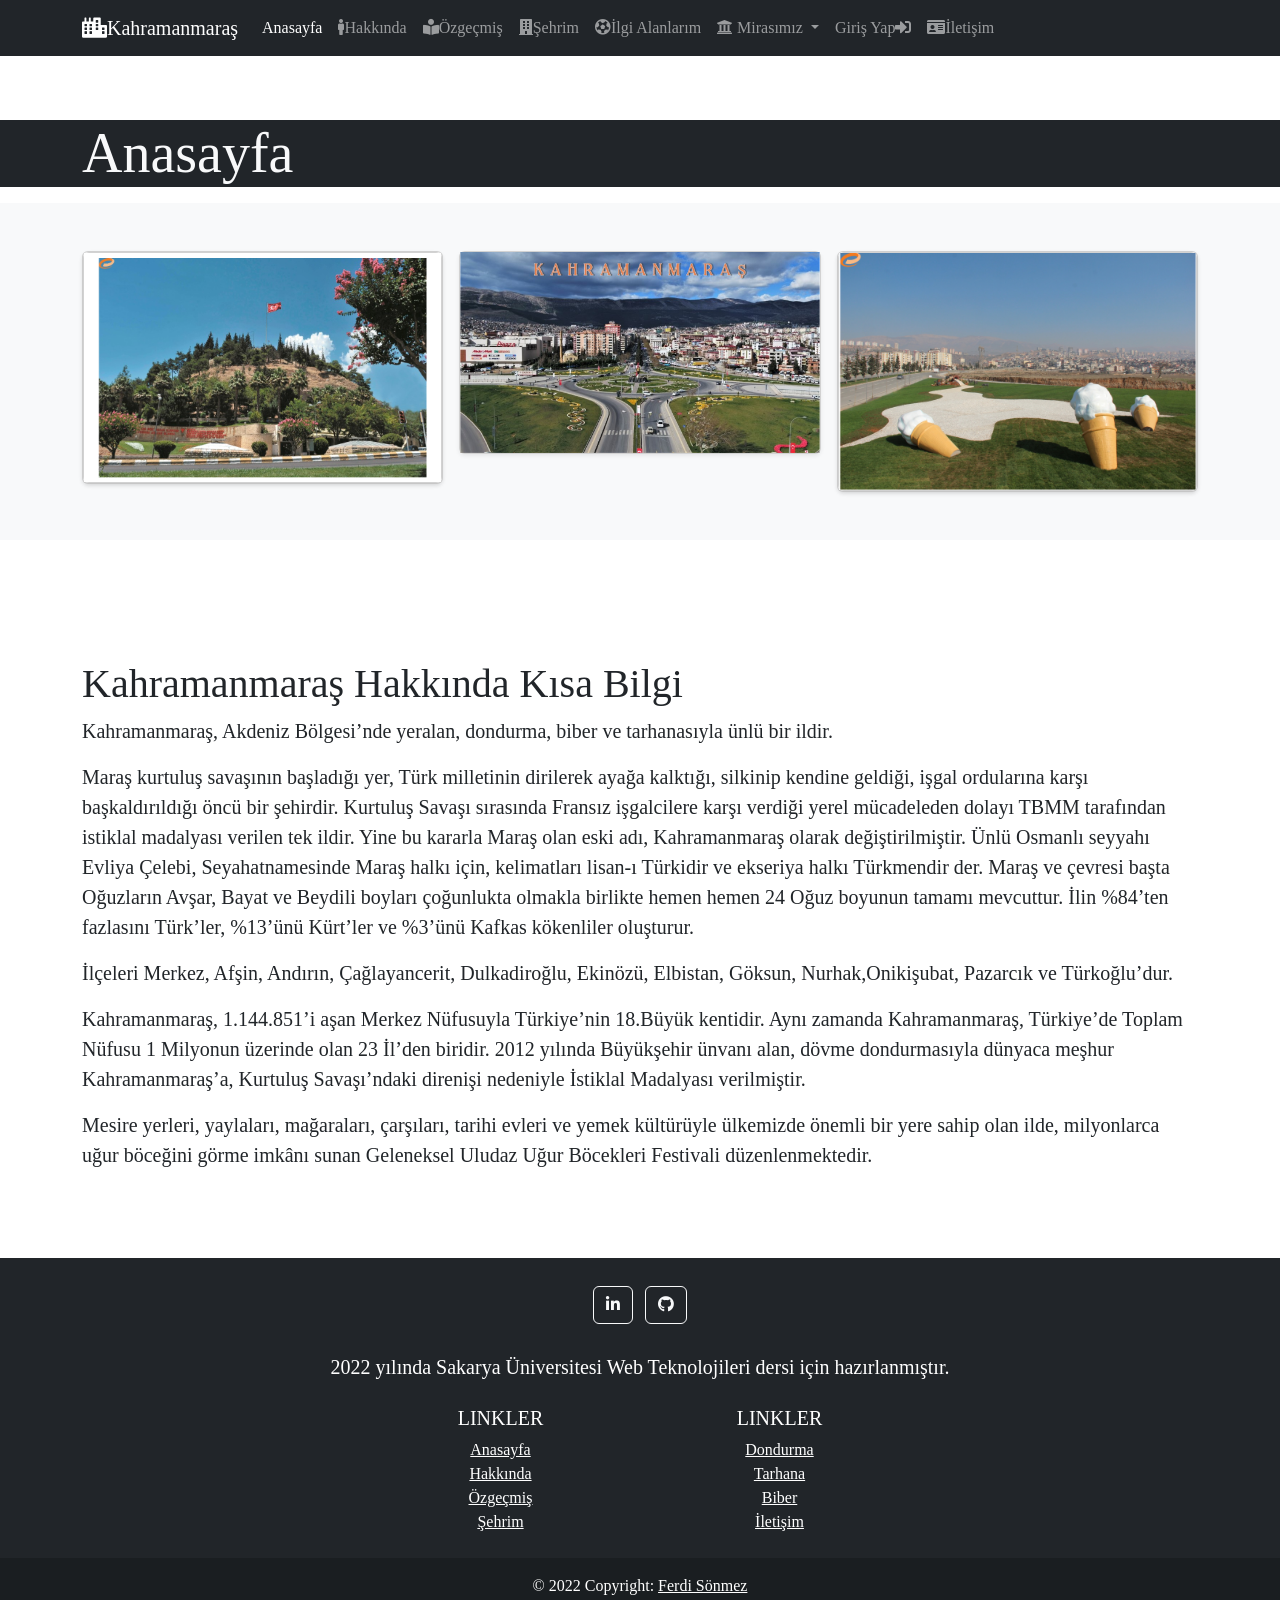
<file: index.html>
<!doctype html>
<html lang="en">

<head>

    <meta charset="utf-8">
    <meta name="viewport" content="width=device-width, initial-scale=1, shrink-to-fit=no">

    <!-- Bootstrap CSS -->

    <link href="https://cdn.jsdelivr.net/npm/bootstrap@5.0.0/dist/css/bootstrap.min.css" rel="stylesheet"
        integrity="sha384-wEmeIV1mKuiNpC+IOBjI7aAzPcEZeedi5yW5f2yOq55WWLwNGmvvx4Um1vskeMj0" crossorigin="anonymous">


    <!-- Ikon Kutuphanesi -->
    <link rel="stylesheet" href="https://use.fontawesome.com/releases/v5.6.1/css/all.css"
    integrity="sha384-gfdkjb5BdAXd+lj+gudLWI+BXq4IuLW5IT+brZEZsLFm++aCMlF1V92rMkPaX4PP" crossorigin="anonymous">

    <!-- Font -->
    <link rel="preconnect" href="https://fonts.gstatic.com">
    <link href="https://fonts.googleapis.com/css2?family=Montserrat:wght@300;400;600&display=swap" rel="stylesheet">

    <!-- Css -->
    <link rel="stylesheet" href="./css/style.css">
    
    <title>Kahramanmaraş</title>
    <link rel="icon" type="image/x-icon" href="./img/S1.PNG">
</head>

<body>

<nav class="navbar navbar-expand-lg fixed-top navbar-dark bg-dark">

  <div class="container">

    <a class="navbar-brand" href="#"><i class="fas fa-city"></i>Kahramanmaraş</a>

    <button class="navbar-toggler" type="button" data-bs-toggle="collapse" data-bs-target="#navbarSupportedContent" aria-controls="navbarSupportedContent" aria-expanded="false" aria-label="Toggle navigation">
      <span class="navbar-toggler-icon"></span>
    </button>

    <div class="collapse navbar-collapse" id="navbarSupportedContent">

      <ul class="navbar-nav me-auto mb-2 mb-lg-0">

        <li class="nav-item">
          <a class="nav-link active" aria-current="page" href="index.html">Anasayfa</a>
        </li>

        <li class="nav-item">
          <a class="nav-link"  href="hakkında.html"><i class="fas fa-male"></i>Hakkında</a>
        </li>

        <li class="nav-item">
            <a class="nav-link" href="ozgecmis.html"><i class="fas fa-book-reader"></i>Özgeçmiş</a>
        </li>

        <li class="nav-item">
            <a class="nav-link" href="sehrim.html"><i class="fas fa-building"></i>Şehrim</a>
        </li>

        <li class="nav-item">
            <a class="nav-link" href="ilgi.html"><i class="fas fa-futbol"></i>İlgi Alanlarım</a>
        </li>

        <li class="nav-item dropdown">
          <a class="nav-link dropdown-toggle" href="#" id="navbarDropdown" role="button" data-bs-toggle="dropdown" aria-expanded="false"><i class="fas fa-university"></i>
            Mirasımız
          </a>

          <ul class="dropdown-menu" aria-labelledby="navbarDropdown">
            <li><a class="dropdown-item" href="dondurma.html">Dondurma</a></li>
            <li><a class="dropdown-item" href="tarhana.html">Tarhana</a></li>
          </ul>

        </li>

        <li class="nav-item">
            <a class="nav-link" href="login.html">Giriş Yap<i class="fas fa-sign-in-alt"></i></a>
        </li>

        <li class="nav-item">
            <a class="nav-link" href="iletisim.html"><i class="fas fa-id-card"></i>İletişim</a>
        </li>


     
      </ul>
     
    </div>

  </div>

</nav>
<br><br>
    <header>
       

        <br><br><br>
        <div class="bg-dark text-light jumbotron">
        
            <div class="container">
        
                <div class="col-md-6 px-0">
                    <h1 class="display-4 font-italic">
                        Anasayfa
                    </h1>
                    <p class="lead my-3">
        
                    </p>
                </div>
        
            </div>
        
        </div>

<div class="album py-5 bg-light">
    <div class="container">

        <div class="row row-cols-1 row-cols-sm-2 row-cols-md-3 g-3">
            <div class="col">
                
                <div class="card shadow-sm">
                
                    <a class="card shadow-sm" href="kale.html">
                        <img src="./img/A3.PNG" alt="">
                    </a>
            
                </div>
            </div>
            <div class="col">
                <div class="card shadow-sm">
                        <img src="./img/A2.PNG" alt="">
                    
                </div>
            </div>
            <div class="col">
                <div class="card shadow-sm">
                        <a class="card shadow-sm" href="dondurma.html">
                            <img src="./img/A1.PNG" alt="">
                        </a>
                </div>
            </div>
        </div>
    </div>
</div>

    </header>
    <main>

        <br><br><br><br><br>
        <div class="container" >

            <h1>Kahramanmaraş Hakkında Kısa Bilgi</h1>

        <p>Kahramanmaraş, Akdeniz Bölgesi’nde yeralan, dondurma, biber ve tarhanasıyla ünlü bir ildir.</p> 
        
        
         <p>Maraş kurtuluş savaşının başladığı yer, Türk milletinin dirilerek ayağa kalktığı, silkinip kendine geldiği, işgal ordularına karşı başkaldırıldığı öncü bir şehirdir. Kurtuluş Savaşı sırasında Fransız işgalcilere karşı verdiği yerel mücadeleden dolayı TBMM tarafından istiklal madalyası verilen tek ildir. Yine bu kararla Maraş olan eski adı, Kahramanmaraş olarak değiştirilmiştir. Ünlü Osmanlı seyyahı Evliya Çelebi, Seyahatnamesinde Maraş halkı için, kelimatları lisan-ı Türkidir ve ekseriya halkı Türkmendir der. Maraş ve çevresi başta Oğuzların Avşar, Bayat ve Beydili boyları çoğunlukta olmakla birlikte hemen hemen 24 Oğuz boyunun tamamı mevcuttur. İlin %84’ten fazlasını Türk’ler, %13’ünü Kürt’ler ve %3’ünü Kafkas kökenliler oluşturur.</p>
        
        <p>İlçeleri Merkez, Afşin, Andırın, Çağlayancerit, Dulkadiroğlu, Ekinözü, Elbistan, Göksun, Nurhak,Onikişubat, Pazarcık ve Türkoğlu’dur.</p>
       <p>Kahramanmaraş, 1.144.851’i aşan Merkez Nüfusuyla Türkiye’nin 18.Büyük kentidir. Aynı zamanda Kahramanmaraş, Türkiye’de Toplam Nüfusu 1 Milyonun üzerinde olan 23 İl’den biridir. 2012 yılında Büyükşehir ünvanı alan, dövme dondurmasıyla dünyaca meşhur Kahramanmaraş’a, Kurtuluş Savaşı’ndaki direnişi nedeniyle İstiklal Madalyası verilmiştir.</p>
        <p>Mesire yerleri, yaylaları, mağaraları, çarşıları, tarihi evleri ve yemek kültürüyle ülkemizde önemli bir yere sahip olan ilde, milyonlarca uğur böceğini görme imkânı sunan Geleneksel Uludaz Uğur Böcekleri Festivali düzenlenmektedir.</p>
        <br><br><br>
        </div>
    </main>

<!-- Footer -->
<footer class="bg-dark text-center text-white">
    
    <div class="container p-4">
        
        
        <section class="mb-4">
            
            <a class="btn btn-outline-light btn-floating m-1" href="https://www.linkedin.com/in/ferdi-sönmez-43a472165/" role="button"><i
                    class="fab fa-linkedin-in"></i></a>

            
            <a class="btn btn-outline-light btn-floating m-1" href="https://github.com/ferdisonmez" role="button"><i class="fab fa-github"></i></a>
        </section>
        

        

        
        <section class="mb-4">
            <p>
                2022 yılında Sakarya Üniversitesi Web Teknolojileri dersi için hazırlanmıştır.
            </p>
        </section>
        
        <section class="">

            <div class="row">
                
                <div class="col-lg-3 col-md-6 mb-4 mb-md-0">
                    

                    
                </div>
                

                
                <div class="col-lg-3 col-md-6 mb-4 mb-md-0">
                    <h5 class="text-uppercase">Linkler</h5>

                    <ul class="list-unstyled mb-0">
                        <li>
                            <a href="anasayfa.html" class="text-white">Anasayfa</a>
                        </li>
                        <li>
                            <a href="hakkında.html" class="text-white">Hakkında</a>
                        </li>
                        <li>
                            <a href="ozgecmis.html" class="text-white">Özgeçmiş</a>
                        </li>
                        <li>
                            <a href="sehrim.html" class="text-white">Şehrim</a>
                        </li>
                    </ul>
                </div>
                

                
                <div class="col-lg-3 col-md-6 mb-4 mb-md-0">
                    <h5 class="text-uppercase">Linkler</h5>

                    <ul class="list-unstyled mb-0">
                        <li>
                            <a href="dondurma.html" class="text-white">Dondurma</a>
                        </li>
                        <li>
                            <a href="tarhana.html" class="text-white">Tarhana</a>
                        </li>
                        <li>
                            <a href="biber.html" class="text-white">Biber</a>
                        </li>
                        <li>
                            <a href="iletisim.html" class="text-white">İletişim</a>
                        </li>

                    </ul>
                </div>
                

                
                <div class="col-lg-3 col-md-6 mb-4 mb-md-0">
                    
                </div>
                
            </div>
            
        </section>
        
    </div>
    

      <!-- Copyright -->
      <div class="text-center p-3" style="background-color: rgba(0, 0, 0, 0.2);">
        © 2022 Copyright:
        <a class="text-white" href="https://www.linkedin.com/in/ferdi-sönmez-43a472165/">Ferdi Sönmez</a>
    </div>
    <!-- Copyright -->
</footer>
<!-- Footer -->

    
    <script src="https://cdn.jsdelivr.net/npm/bootstrap@5.0.0/dist/js/bootstrap.bundle.min.js"
        integrity="sha384-p34f1UUtsS3wqzfto5wAAmdvj+osOnFyQFpp4Ua3gs/ZVWx6oOypYoCJhGGScy+8"
        crossorigin="anonymous"></script>

    
</body>

</html>
</file>
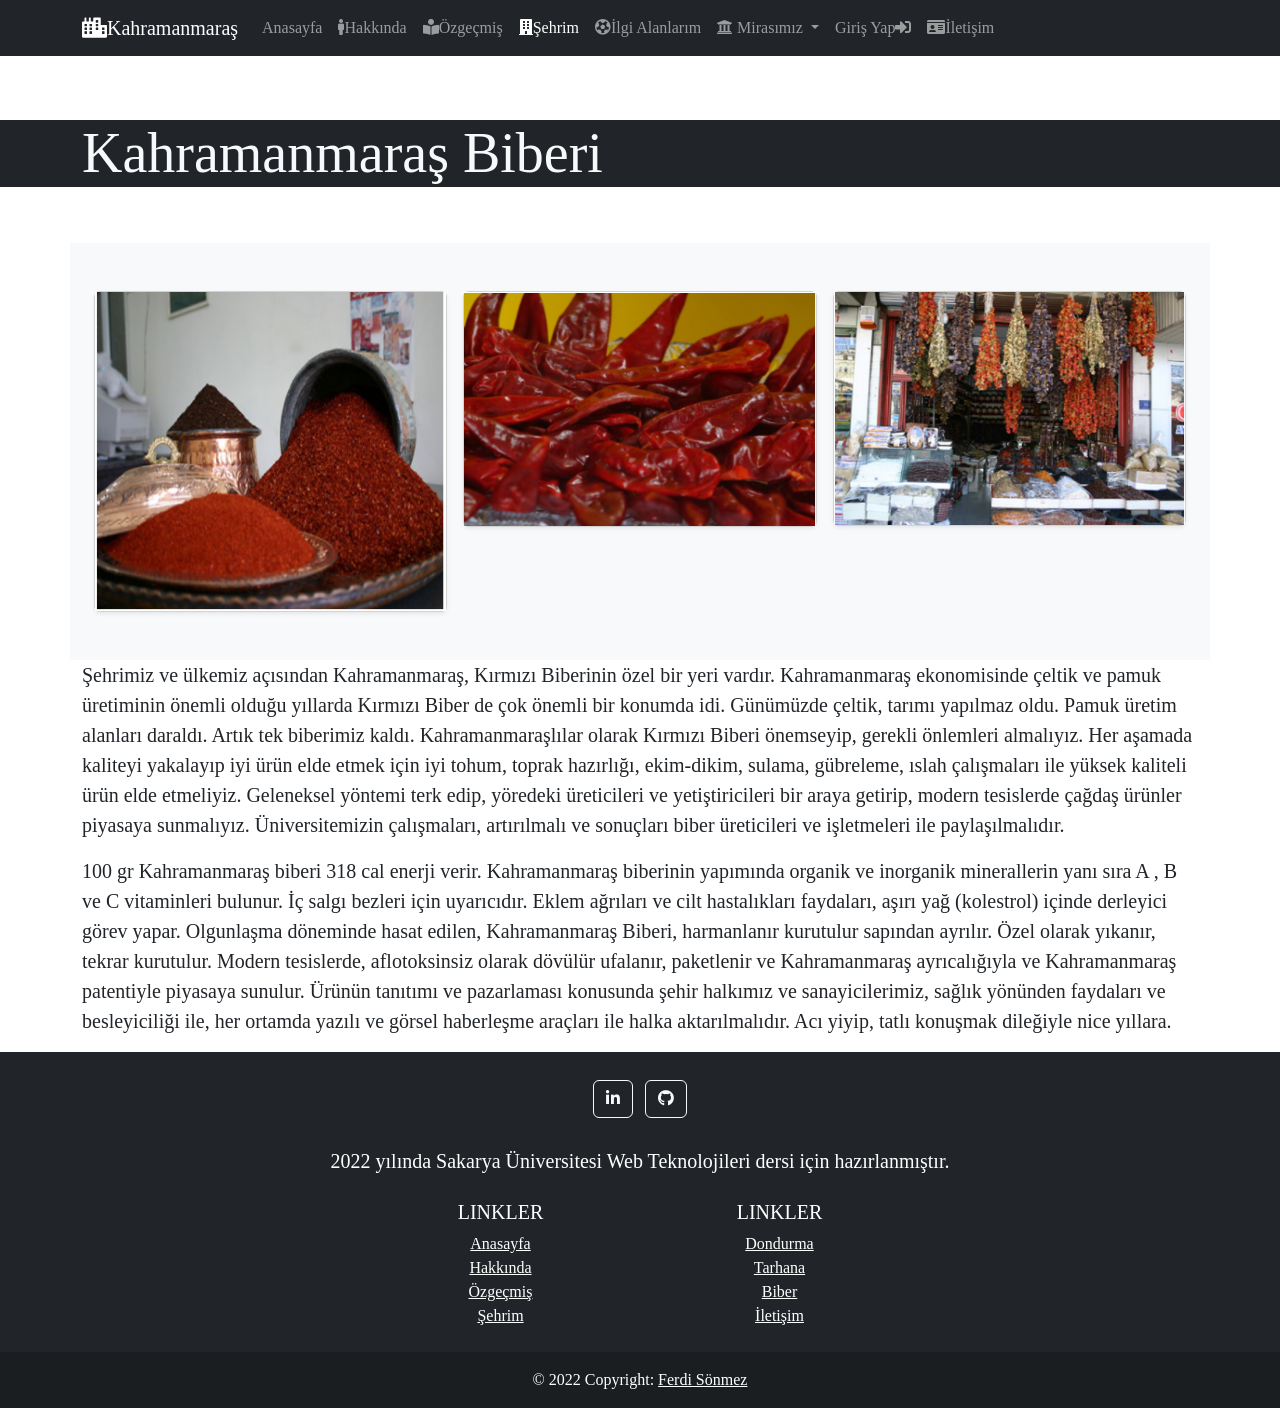
<file: biber.html>
<!doctype html>
<html lang="en">

<head>

    <meta charset="utf-8">
    <meta name="viewport" content="width=device-width, initial-scale=1, shrink-to-fit=no">

    <!-- Bootstrap CSS -->

    <link href="https://cdn.jsdelivr.net/npm/bootstrap@5.0.0/dist/css/bootstrap.min.css" rel="stylesheet"
        integrity="sha384-wEmeIV1mKuiNpC+IOBjI7aAzPcEZeedi5yW5f2yOq55WWLwNGmvvx4Um1vskeMj0" crossorigin="anonymous">


    <!-- Ikon Kutuphanesi -->
    <link rel="stylesheet" href="https://use.fontawesome.com/releases/v5.6.1/css/all.css"
        integrity="sha384-gfdkjb5BdAXd+lj+gudLWI+BXq4IuLW5IT+brZEZsLFm++aCMlF1V92rMkPaX4PP" crossorigin="anonymous">

    <!-- Font -->
    <link rel="preconnect" href="https://fonts.gstatic.com">
    <link href="https://fonts.googleapis.com/css2?family=Montserrat:wght@300;400;600&display=swap" rel="stylesheet">

    <!-- Css -->
    <link rel="stylesheet" href="./css/style.css">

    <title>Kahramanmaraş</title>
    <link rel="icon" type="image/x-icon" href="./img/S1.PNG">
</head>

<body>

    <nav class="navbar navbar-expand-lg fixed-top navbar-dark bg-dark">

        <div class="container">

            <a class="navbar-brand" href="#"><i class="fas fa-city"></i>Kahramanmaraş</a>

            <button class="navbar-toggler" type="button" data-bs-toggle="collapse"
                data-bs-target="#navbarSupportedContent" aria-controls="navbarSupportedContent" aria-expanded="false"
                aria-label="Toggle navigation">
                <span class="navbar-toggler-icon"></span>
            </button>

            <div class="collapse navbar-collapse" id="navbarSupportedContent">

                <ul class="navbar-nav me-auto mb-2 mb-lg-0">

                    <li class="nav-item">
                        <a class="nav-link " aria-current="page" href="index.html"> Anasayfa</a>
                    </li>

                    <li class="nav-item">
                        <a class="nav-link " href="hakkında.html"><i class="fas fa-male"></i>Hakkında</a>
                    </li>

                    <li class="nav-item">
                        <a class="nav-link" href="ozgecmis.html"><i class="fas fa-book-reader"></i>Özgeçmiş</a>
                    </li>

                    <li class="nav-item">
                        <a class="nav-link active" href="sehrim.html"><i class="fas fa-building"></i>Şehrim</a>
                    </li>

                    <li class="nav-item">
                        <a class="nav-link" href="ilgi.html"><i class="fas fa-futbol"></i>İlgi Alanlarım</a>
                    </li>

                    <li class="nav-item dropdown">
                        <a class="nav-link  dropdown-toggle" href="#" id="navbarDropdown" role="button"
                            data-bs-toggle="dropdown" aria-expanded="false"><i class="fas fa-university"></i>
                            Mirasımız
                        </a>

                        <ul class="dropdown-menu" aria-labelledby="navbarDropdown">
                            <li><a class="dropdown-item" href="dondurma.html">Dondurma</a></li>
                            <li><a class="dropdown-item" href="tarhana.html">Tarhana</a></li>
                        </ul>

                    </li>

                    <li class="nav-item">
                        <a class="nav-link" href="login.html">Giriş Yap<i class="fas fa-sign-in-alt"></i></a>
                    </li>

                    <li class="nav-item">
                        <a class="nav-link" href="iletisim.html"><i class="fas fa-id-card"></i>İletişim</a>
                    </li>



                </ul>

            </div>

        </div>

    </nav>
    <br><br>
    <header>
        <br><br><br>
        <div class="bg-dark text-light jumbotron">

            <div class="container">

                <div class="col-md-6 px-0">
                    <h1 class="display-4 font-italic">
                        Kahramanmaraş Biberi
                    </h1>
                </div>

            </div>

        </div>
    </header>
    <main>

        <br><br>
        <div class="container">

            <div class="row">

            <div class="album py-5 bg-light">
                <div class="container">
            
                    <div class="row row-cols-1 row-cols-sm-2 row-cols-md-3 g-3">
                        <div class="col">
            
                            <div class="card shadow-sm">
                                <img src="./img/B1.PNG" alt="">
            
            
            
                            </div>
                        </div>
                        <div class="col">
                            <div class="card shadow-sm">
            
                                <img src="./img/B2.PNG" alt="">
                            </div>
                        </div>
                        <div class="col">
                            <div class="card shadow-sm">
            
            
                                <img src="./img/B3.PNG" alt="">
                            </div>
                        </div>
                    </div>
                </div>
            </div>
        

                <br><br>

               <p>Şehrimiz ve ülkemiz açısından Kahramanmaraş, Kırmızı Biberinin özel bir yeri vardır. Kahramanmaraş ekonomisinde çeltik ve pamuk üretiminin önemli olduğu yıllarda Kırmızı Biber de çok önemli bir konumda idi. Günümüzde çeltik, tarımı yapılmaz oldu. Pamuk üretim alanları daraldı. Artık tek biberimiz kaldı. Kahramanmaraşlılar olarak Kırmızı Biberi önemseyip, gerekli önlemleri almalıyız. Her aşamada kaliteyi yakalayıp iyi ürün elde etmek için iyi tohum, toprak hazırlığı, ekim-dikim, sulama, gübreleme, ıslah çalışmaları ile yüksek kaliteli ürün elde etmeliyiz.

                Geleneksel yöntemi terk edip, yöredeki üreticileri ve yetiştiricileri bir araya getirip, modern tesislerde çağdaş ürünler piyasaya sunmalıyız. Üniversitemizin çalışmaları, artırılmalı ve sonuçları biber üreticileri ve işletmeleri ile paylaşılmalıdır.</p>

                <br>
                <p>100 gr Kahramanmaraş biberi 318 cal enerji verir. Kahramanmaraş biberinin yapımında organik ve inorganik minerallerin yanı sıra A , B ve C vitaminleri bulunur. İç salgı bezleri için uyarıcıdır. Eklem ağrıları ve cilt hastalıkları faydaları, aşırı yağ (kolestrol) içinde derleyici görev yapar.

                    Olgunlaşma döneminde hasat edilen, Kahramanmaraş Biberi, harmanlanır kurutulur sapından ayrılır. Özel olarak yıkanır, tekrar kurutulur. Modern tesislerde, aflotoksinsiz olarak dövülür ufalanır, paketlenir ve Kahramanmaraş ayrıcalığıyla ve Kahramanmaraş patentiyle piyasaya sunulur.
                    
                    Ürünün tanıtımı ve pazarlaması konusunda şehir halkımız ve sanayicilerimiz, sağlık yönünden faydaları ve besleyiciliği ile, her ortamda yazılı ve görsel haberleşme araçları ile halka aktarılmalıdır.
                    
                    Acı yiyip, tatlı konuşmak dileğiyle nice yıllara.</p>


                <br><br><br>


            </div>
        </div>



    </main>

    <!-- Footer -->
    <footer class="bg-dark text-center text-white">

        <div class="container p-4">

            <section class="mb-4">
            
                <a class="btn btn-outline-light btn-floating m-1" href="https://www.linkedin.com/in/ferdi-sönmez-43a472165/" role="button"><i
                        class="fab fa-linkedin-in"></i></a>
    
                
                <a class="btn btn-outline-light btn-floating m-1" href="https://github.com/ferdisonmez" role="button"><i class="fab fa-github"></i></a>
            </section>





            <section class="mb-4">
                <p>
                    2022 yılında Sakarya Üniversitesi Web Teknolojileri dersi için hazırlanmıştır.
                </p>
            </section>

            <section class="">

                <div class="row">

                    <div class="col-lg-3 col-md-6 mb-4 mb-md-0">



                    </div>



                    <div class="col-lg-3 col-md-6 mb-4 mb-md-0">
                        <h5 class="text-uppercase">Linkler</h5>

                        <ul class="list-unstyled mb-0">
                            <li>
                                <a href="index.html" class="text-white">Anasayfa</a>
                            </li>
                            <li>
                                <a href="hakkında.html" class="text-white">Hakkında</a>
                            </li>
                            <li>
                                <a href="ozgecmis.html" class="text-white">Özgeçmiş</a>
                            </li>
                            <li>
                                <a href="sehrim.html" class="text-white">Şehrim</a>
                            </li>
                        </ul>
                    </div>



                    <div class="col-lg-3 col-md-6 mb-4 mb-md-0">
                        <h5 class="text-uppercase">Linkler</h5>

                        <ul class="list-unstyled mb-0">
                            <li>
                                <a href="dondurma.html" class="text-white">Dondurma</a>
                            </li>
                            <li>
                                <a href="tarhana.html" class="text-white">Tarhana</a>
                            </li>
                            <li>
                                <a href="biber.html" class="text-white">Biber</a>
                            </li>
                            <li>
                                <a href="iletisim.html" class="text-white">İletişim</a>
                            </li>

                        </ul>
                    </div>



                    <div class="col-lg-3 col-md-6 mb-4 mb-md-0">

                    </div>

                </div>

            </section>

        </div>


  <!-- Copyright -->
  <div class="text-center p-3" style="background-color: rgba(0, 0, 0, 0.2);">
    © 2022 Copyright:
    <a class="text-white" href="https://www.linkedin.com/in/ferdi-sönmez-43a472165/">Ferdi Sönmez</a>
</div>
<!-- Copyright -->
    </footer>
    <!-- Footer -->


    <script src="https://cdn.jsdelivr.net/npm/bootstrap@5.0.0/dist/js/bootstrap.bundle.min.js"
        integrity="sha384-p34f1UUtsS3wqzfto5wAAmdvj+osOnFyQFpp4Ua3gs/ZVWx6oOypYoCJhGGScy+8"
        crossorigin="anonymous"></script>


</body>

</html>
</file>
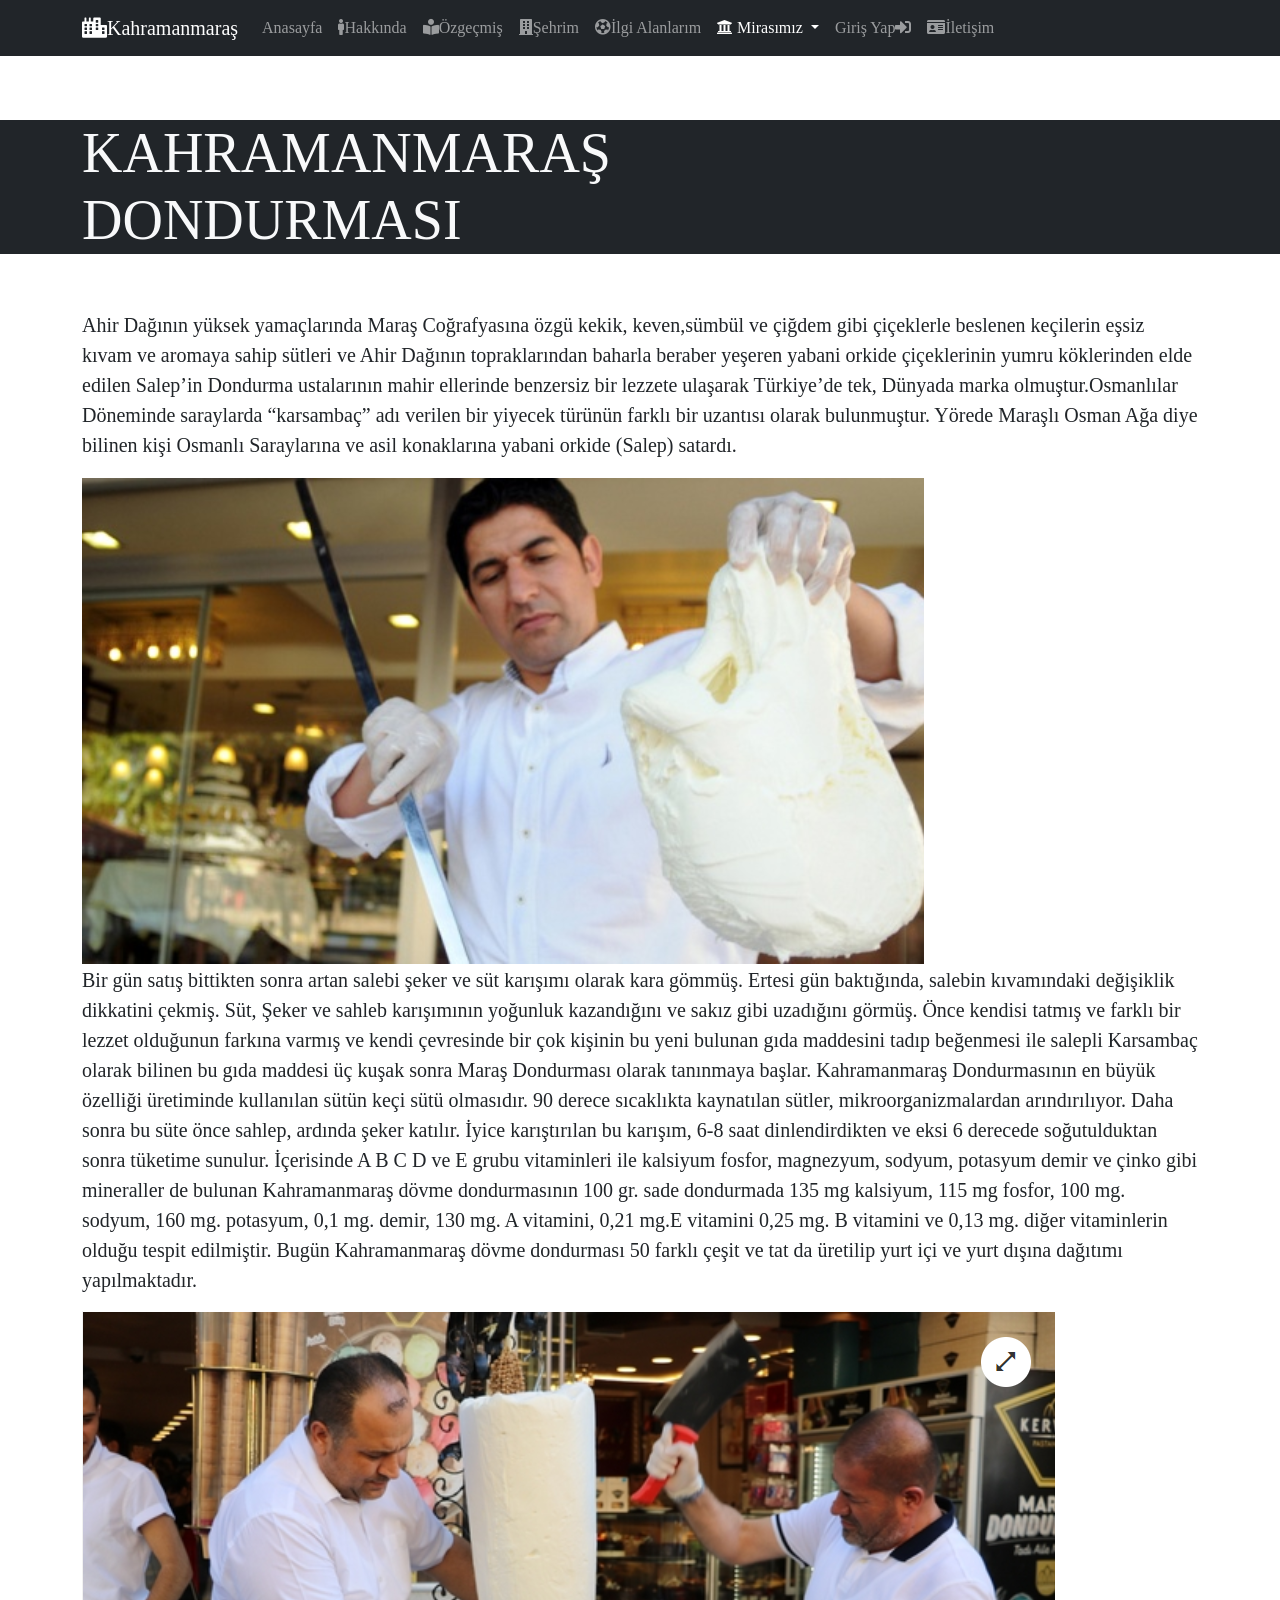
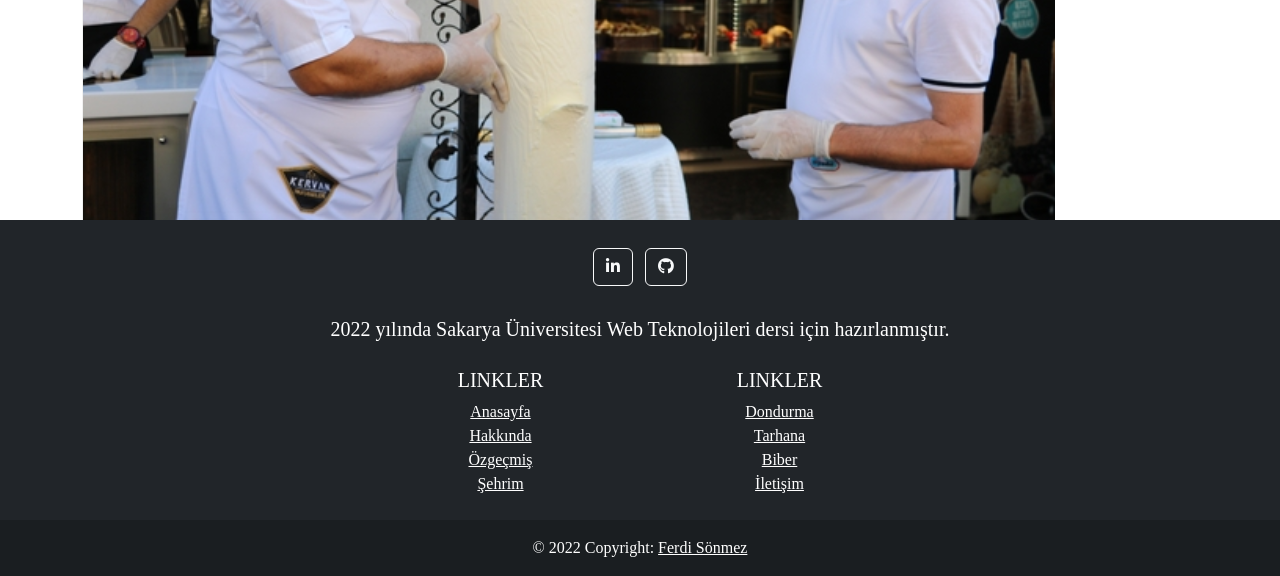
<file: dondurma.html>
<!doctype html>
<html lang="en">

<head>

    <meta charset="utf-8">
    <meta name="viewport" content="width=device-width, initial-scale=1, shrink-to-fit=no">

    <!-- Bootstrap CSS -->

    <link href="https://cdn.jsdelivr.net/npm/bootstrap@5.0.0/dist/css/bootstrap.min.css" rel="stylesheet"
        integrity="sha384-wEmeIV1mKuiNpC+IOBjI7aAzPcEZeedi5yW5f2yOq55WWLwNGmvvx4Um1vskeMj0" crossorigin="anonymous">


    <!-- Ikon Kutuphanesi -->
    <link rel="stylesheet" href="https://use.fontawesome.com/releases/v5.6.1/css/all.css"
        integrity="sha384-gfdkjb5BdAXd+lj+gudLWI+BXq4IuLW5IT+brZEZsLFm++aCMlF1V92rMkPaX4PP" crossorigin="anonymous">

    <!-- Font -->
    <link rel="preconnect" href="https://fonts.gstatic.com">
    <link href="https://fonts.googleapis.com/css2?family=Montserrat:wght@300;400;600&display=swap" rel="stylesheet">

    <!-- Css -->
    <link rel="stylesheet" href="./css/style.css">

    <title>Kahramanmaraş</title>
    <link rel="icon" type="image/x-icon" href="./img/S1.PNG">
</head>

<body>

    <nav class="navbar navbar-expand-lg fixed-top navbar-dark bg-dark">

        <div class="container">

            <a class="navbar-brand" href="#"><i class="fas fa-city"></i>Kahramanmaraş</a>

            <button class="navbar-toggler" type="button" data-bs-toggle="collapse"
                data-bs-target="#navbarSupportedContent" aria-controls="navbarSupportedContent" aria-expanded="false"
                aria-label="Toggle navigation">
                <span class="navbar-toggler-icon"></span>
            </button>

            <div class="collapse navbar-collapse" id="navbarSupportedContent">

                <ul class="navbar-nav me-auto mb-2 mb-lg-0">

                    <li class="nav-item">
                        <a class="nav-link " aria-current="page" href="index.html"> Anasayfa</a>
                    </li>

                    <li class="nav-item">
                        <a class="nav-link " href="hakkında.html"><i class="fas fa-male"></i>Hakkında</a>
                    </li>

                    <li class="nav-item">
                        <a class="nav-link" href="ozgecmis.html"><i class="fas fa-book-reader"></i>Özgeçmiş</a>
                    </li>

                    <li class="nav-item">
                        <a class="nav-link" href="sehrim.html"><i class="fas fa-building"></i>Şehrim</a>
                    </li>

                    <li class="nav-item">
                        <a class="nav-link" href="ilgi.html"><i class="fas fa-futbol"></i>İlgi Alanlarım</a>
                    </li>

                    <li class="nav-item dropdown">
                        <a class="nav-link active dropdown-toggle" href="#" id="navbarDropdown" role="button"
                            data-bs-toggle="dropdown" aria-expanded="false"><i class="fas fa-university"></i>
                            Mirasımız
                        </a>

                        <ul class="dropdown-menu" aria-labelledby="navbarDropdown">
                            <li><a class="dropdown-item" href="dondurma.html">Dondurma</a></li>
                            <li><a class="dropdown-item" href="tarhana.html">Tarhana</a></li>
                        </ul>

                    </li>

                    <li class="nav-item">
                        <a class="nav-link" href="login.html">Giriş Yap<i class="fas fa-sign-in-alt"></i></a>
                    </li>

                    <li class="nav-item">
                        <a class="nav-link" href="iletisim.html"><i class="fas fa-id-card"></i>İletişim</a>
                    </li>



                </ul>

            </div>

        </div>

    </nav>
    <br><br>
    <header>
    <br><br><br>
    <div class="bg-dark text-light jumbotron">
    
        <div class="container">
    
            <div class="col-md-6 px-0">
                <h1 class="display-4 font-italic">
                    KAHRAMANMARAŞ DONDURMASI
                </h1>
            </div>
    
        </div>
    
    </div>
    </header>
    <main>

        <br><br>
        <div class="container">
        
            <div class="row">
        
                <p>
                    Ahir Dağının yüksek yamaçlarında Maraş Coğrafyasına özgü kekik, keven,sümbül ve çiğdem gibi çiçeklerle beslenen keçilerin eşsiz kıvam ve aromaya sahip sütleri ve Ahir Dağının topraklarından baharla beraber yeşeren yabani orkide çiçeklerinin yumru köklerinden elde edilen Salep’in Dondurma ustalarının mahir ellerinde benzersiz bir lezzete ulaşarak Türkiye’de tek, Dünyada marka olmuştur.Osmanlılar Döneminde saraylarda “karsambaç” adı verilen bir yiyecek türünün farklı bir uzantısı olarak bulunmuştur. Yörede Maraşlı Osman Ağa diye bilinen kişi Osmanlı Saraylarına ve asil konaklarına yabani orkide (Salep) satardı.

                </p>
        
                <div class="fotolar-yürüyen">
                    <img class="yuruyen1" src="img/D1.PNG">
                    <br>
                   
        
                </div>

                <br><br>

               <p>Bir gün satış bittikten sonra artan salebi şeker ve süt karışımı olarak kara gömmüş. Ertesi gün baktığında, salebin kıvamındaki değişiklik dikkatini çekmiş. Süt, Şeker ve sahleb karışımının yoğunluk kazandığını ve sakız gibi uzadığını görmüş. Önce kendisi tatmış ve farklı bir lezzet olduğunun farkına varmış ve kendi çevresinde bir çok kişinin bu yeni bulunan gıda maddesini tadıp beğenmesi ile salepli Karsambaç olarak bilinen bu gıda maddesi üç kuşak sonra Maraş Dondurması olarak tanınmaya başlar. Kahramanmaraş Dondurmasının en büyük özelliği üretiminde kullanılan sütün keçi sütü olmasıdır. 90 derece sıcaklıkta kaynatılan sütler, mikroorganizmalardan arındırılıyor. Daha sonra bu süte önce sahlep, ardında şeker katılır. İyice karıştırılan bu karışım, 6-8 saat dinlendirdikten ve eksi 6 derecede soğutulduktan sonra tüketime sunulur. İçerisinde A B C D ve E grubu vitaminleri ile kalsiyum fosfor, magnezyum, sodyum, potasyum demir ve çinko gibi mineraller de bulunan Kahramanmaraş dövme dondurmasının 100 gr. sade dondurmada 135 mg kalsiyum, 115 mg fosfor, 100 mg. sodyum, 160 mg. potasyum, 0,1 mg. demir, 130 mg. A vitamini, 0,21 mg.E vitamini 0,25 mg. B vitamini ve 0,13 mg. diğer vitaminlerin olduğu tespit edilmiştir. Bugün Kahramanmaraş dövme dondurması 50 farklı çeşit ve tat da üretilip yurt içi ve yurt dışına dağıtımı yapılmaktadır.</p>

                <div>
                    <img src="./img/D2.PNG" alt="" class="yuruyen1">
                </div>
                    <br><br><br>
        
                
            </div>
        </div>



    </main>

    <!-- Footer -->
    <footer class="bg-dark text-center text-white">

        <div class="container p-4">

            <section class="mb-4">
            
                <a class="btn btn-outline-light btn-floating m-1" href="https://www.linkedin.com/in/ferdi-sönmez-43a472165/" role="button"><i
                        class="fab fa-linkedin-in"></i></a>
    
                
                <a class="btn btn-outline-light btn-floating m-1" href="https://github.com/ferdisonmez" role="button"><i class="fab fa-github"></i></a>
            </section>





            <section class="mb-4">
                <p>
                    2022 yılında Sakarya Üniversitesi Web Teknolojileri dersi için hazırlanmıştır.
                </p>
            </section>

            <section class="">

                <div class="row">

                    <div class="col-lg-3 col-md-6 mb-4 mb-md-0">



                    </div>



                    <div class="col-lg-3 col-md-6 mb-4 mb-md-0">
                        <h5 class="text-uppercase">Linkler</h5>

                        <ul class="list-unstyled mb-0">
                            <li>
                                <a href="index.html" class="text-white">Anasayfa</a>
                            </li>
                            <li>
                                <a href="hakkında.html" class="text-white">Hakkında</a>
                            </li>
                            <li>
                                <a href="ozgecmis.html" class="text-white">Özgeçmiş</a>
                            </li>
                            <li>
                                <a href="sehrim.html" class="text-white">Şehrim</a>
                            </li>
                        </ul>
                    </div>


                    <div class="col-lg-3 col-md-6 mb-4 mb-md-0">
                        <h5 class="text-uppercase">Linkler</h5>

                        <ul class="list-unstyled mb-0">
                            <li>
                                <a href="dondurma.html" class="text-white">Dondurma</a>
                            </li>
                            <li>
                                <a href="tarhana.html" class="text-white">Tarhana</a>
                            </li>
                            <li>
                                <a href="biber.html" class="text-white">Biber</a>
                            </li>
                            <li>
                                <a href="iletisim.html" class="text-white">İletişim</a>
                            </li>

                        </ul>
                    </div>



                    <div class="col-lg-3 col-md-6 mb-4 mb-md-0">

                    </div>

                </div>

            </section>

        </div>



      <!-- Copyright -->
      <div class="text-center p-3" style="background-color: rgba(0, 0, 0, 0.2);">
        © 2022 Copyright:
        <a class="text-white" href="https://www.linkedin.com/in/ferdi-sönmez-43a472165/">Ferdi Sönmez</a>
    </div>
    <!-- Copyright -->
    </footer>
    <!-- Footer -->


    <script src="https://cdn.jsdelivr.net/npm/bootstrap@5.0.0/dist/js/bootstrap.bundle.min.js"
        integrity="sha384-p34f1UUtsS3wqzfto5wAAmdvj+osOnFyQFpp4Ua3gs/ZVWx6oOypYoCJhGGScy+8"
        crossorigin="anonymous"></script>


</body>

</html>
</file>
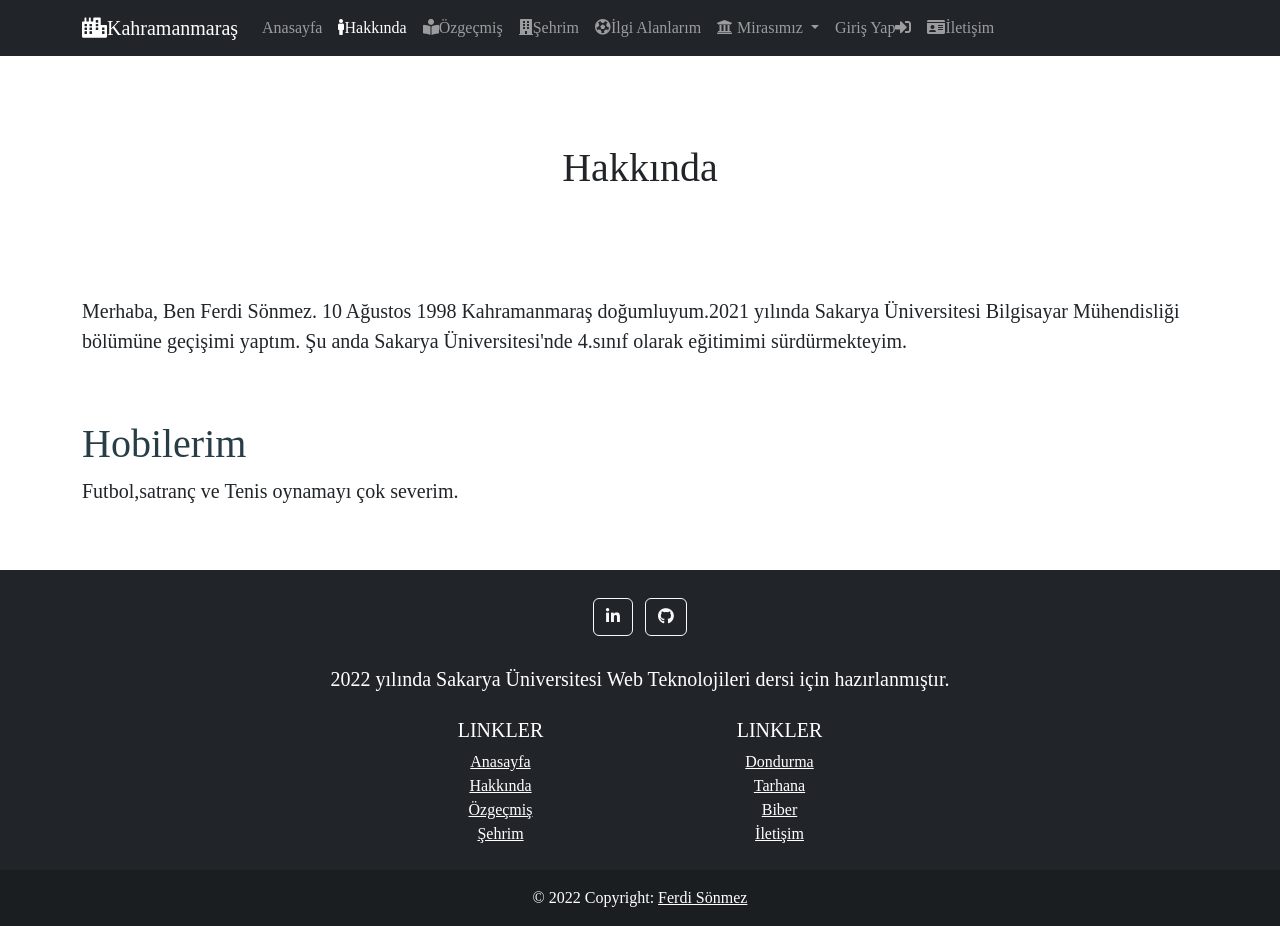
<file: hakkında.html>
<!doctype html>
<html lang="en">

<head>

    <meta charset="utf-8">
    <meta name="viewport" content="width=device-width, initial-scale=1, shrink-to-fit=no">

    <!-- Bootstrap CSS -->

    <link href="https://cdn.jsdelivr.net/npm/bootstrap@5.0.0/dist/css/bootstrap.min.css" rel="stylesheet"
        integrity="sha384-wEmeIV1mKuiNpC+IOBjI7aAzPcEZeedi5yW5f2yOq55WWLwNGmvvx4Um1vskeMj0" crossorigin="anonymous">


    <!-- Ikon Kutuphanesi -->
    <link rel="stylesheet" href="https://use.fontawesome.com/releases/v5.6.1/css/all.css"
        integrity="sha384-gfdkjb5BdAXd+lj+gudLWI+BXq4IuLW5IT+brZEZsLFm++aCMlF1V92rMkPaX4PP" crossorigin="anonymous">

    <!-- Font -->
    <link rel="preconnect" href="https://fonts.gstatic.com">
    <link href="https://fonts.googleapis.com/css2?family=Montserrat:wght@300;400;600&display=swap" rel="stylesheet">

    <!-- Css -->
    <link rel="stylesheet" href="./css/style.css">

    <title>Kahramanmaraş</title>
    <link rel="icon" type="image/x-icon" href="./img/S1.PNG">
</head>

<body>

    <nav class="navbar navbar-expand-lg fixed-top navbar-dark bg-dark">

        <div class="container">

            <a class="navbar-brand" href="#"><i class="fas fa-city"></i>Kahramanmaraş</a>

            <button class="navbar-toggler" type="button" data-bs-toggle="collapse"
                data-bs-target="#navbarSupportedContent" aria-controls="navbarSupportedContent" aria-expanded="false"
                aria-label="Toggle navigation">
                <span class="navbar-toggler-icon"></span>
            </button>

            <div class="collapse navbar-collapse" id="navbarSupportedContent">

                <ul class="navbar-nav me-auto mb-2 mb-lg-0">

                    <li class="nav-item">
                        <a class="nav-link " aria-current="page" href="index.html">  Anasayfa</a>
                    </li>

                    <li class="nav-item">
                        <a class="nav-link active" href="hakkında.html"><i class="fas fa-male"></i>Hakkında</a>
                    </li>

                    <li class="nav-item">
                        <a class="nav-link" href="ozgecmis.html"><i class="fas fa-book-reader"></i>Özgeçmiş</a>
                    </li>

                    <li class="nav-item">
                        <a class="nav-link" href="sehrim.html"><i class="fas fa-building"></i>Şehrim</a>
                    </li>

                    <li class="nav-item">
                        <a class="nav-link" href="ilgi.html"><i class="fas fa-futbol"></i>İlgi Alanlarım</a>
                    </li>

                    <li class="nav-item dropdown">
                        <a class="nav-link dropdown-toggle" href="#" id="navbarDropdown" role="button"
                            data-bs-toggle="dropdown" aria-expanded="false"><i class="fas fa-university"></i>
                            Mirasımız
                        </a>

                        <ul class="dropdown-menu" aria-labelledby="navbarDropdown">
                            <li><a class="dropdown-item" href="dondurma.html">Dondurma</a></li>
                            <li><a class="dropdown-item" href="tarhana.html">Tarhana</a></li>
                        </ul>

                    </li>

                    <li class="nav-item">
                        <a class="nav-link" href="login.html">Giriş Yap<i class="fas fa-sign-in-alt"></i></a>
                    </li>

                    <li class="nav-item">
                        <a class="nav-link" href="iletisim.html"><i class="fas fa-id-card"></i>İletişim</a>
                    </li>



                </ul>

            </div>

        </div>

    </nav>
<br><br>
    <header>
    <section class="py-5 text-center container">
        <div class="row py-lg-5">
            <div class="col-lg-6 col-md-8 mx-auto">
                <h1 class="fw-light">Hakkında</h1>
            </div>
        </div>
    </section>

    
</header>
    <main>

    
        
    <div class="container">
    
        <div class="row">
    
            <p>
                Merhaba, Ben Ferdi Sönmez. 10 Ağustos 1998 Kahramanmaraş doğumluyum.2021 yılında Sakarya Üniversitesi Bilgisayar Mühendisliği bölümüne geçişimi yaptım. Şu anda Sakarya Üniversitesi'nde 4.sınıf olarak eğitimimi sürdürmekteyim.
            </p>

            
            <div class="hobiler">


                <br><br>

                <h1 id ="hobiler-baslik">Hobilerim</h1>
                <p>
                    Futbol,satranç ve Tenis oynamayı çok severim.
                </p>
                <div class="hobialbum">
            
            
            <br><br>
    
            
    </div>

    </div>
            </div>
            </div>
    </div>


    </main>

<!-- Footer -->
<footer class="bg-dark text-center text-white">
    
    <div class="container p-4">
        
        <section class="mb-4">
            
            <a class="btn btn-outline-light btn-floating m-1" href="https://www.linkedin.com/in/ferdi-sönmez-43a472165/" role="button"><i
                    class="fab fa-linkedin-in"></i></a>

            
            <a class="btn btn-outline-light btn-floating m-1" href="https://github.com/ferdisonmez" role="button"><i class="fab fa-github"></i></a>
        </section>
        
        
        

        
        <section class="mb-4">
            <p>
                 2022 yılında Sakarya Üniversitesi Web Teknolojileri dersi için hazırlanmıştır.
            </p>
        </section>
        
        <section class="">

        <div class="row">
                
            <div class="col-lg-3 col-md-6 mb-4 mb-md-0">
                   
            </div>
                

                
                <div class="col-lg-3 col-md-6 mb-4 mb-md-0">
                    <h5 class="text-uppercase">Linkler</h5>

                    <ul class="list-unstyled mb-0">
                        <li>
                            <a href="anasayfa.html" class="text-white">Anasayfa</a>
                        </li>
                        <li>
                            <a href="hakkında.html" class="text-white">Hakkında</a>
                        </li>
                        <li>
                            <a href="ozgecmis.html" class="text-white">Özgeçmiş</a>
                        </li>
                        <li>
                            <a href="sehrim.html" class="text-white">Şehrim</a>
                        </li>
                    </ul>
                </div>
                

                
                <div class="col-lg-3 col-md-6 mb-4 mb-md-0">
                    <h5 class="text-uppercase">Linkler</h5>

                    <ul class="list-unstyled mb-0">
                        <li>
                            <a href="dondurma.html" class="text-white">Dondurma</a>
                        </li>
                        <li>
                            <a href="tarhana.html" class="text-white">Tarhana</a>
                        </li>
                        <li>
                            <a href="biber.html" class="text-white">Biber</a>
                        </li>
                        <li>
                            <a href="iletisim.html" class="text-white">İletişim</a>
                        </li>

                    </ul>
                </div>
                

                
                <div class="col-lg-3 col-md-6 mb-4 mb-md-0">
                    
                </div>
                
            </div>
            
        </section>
        
    </div>
    

    <!-- Copyright -->
    <div class="text-center p-3" style="background-color: rgba(0, 0, 0, 0.2);">
        © 2022 Copyright:
        <a class="text-white" href="https://www.linkedin.com/in/ferdi-sönmez-43a472165/">Ferdi Sönmez</a>
    </div>
    <!-- Copyright -->
</footer>
<!-- Footer -->

    
    <script src="https://cdn.jsdelivr.net/npm/bootstrap@5.0.0/dist/js/bootstrap.bundle.min.js"
        integrity="sha384-p34f1UUtsS3wqzfto5wAAmdvj+osOnFyQFpp4Ua3gs/ZVWx6oOypYoCJhGGScy+8"
        crossorigin="anonymous"></script>

    
</body>

</html>
</file>
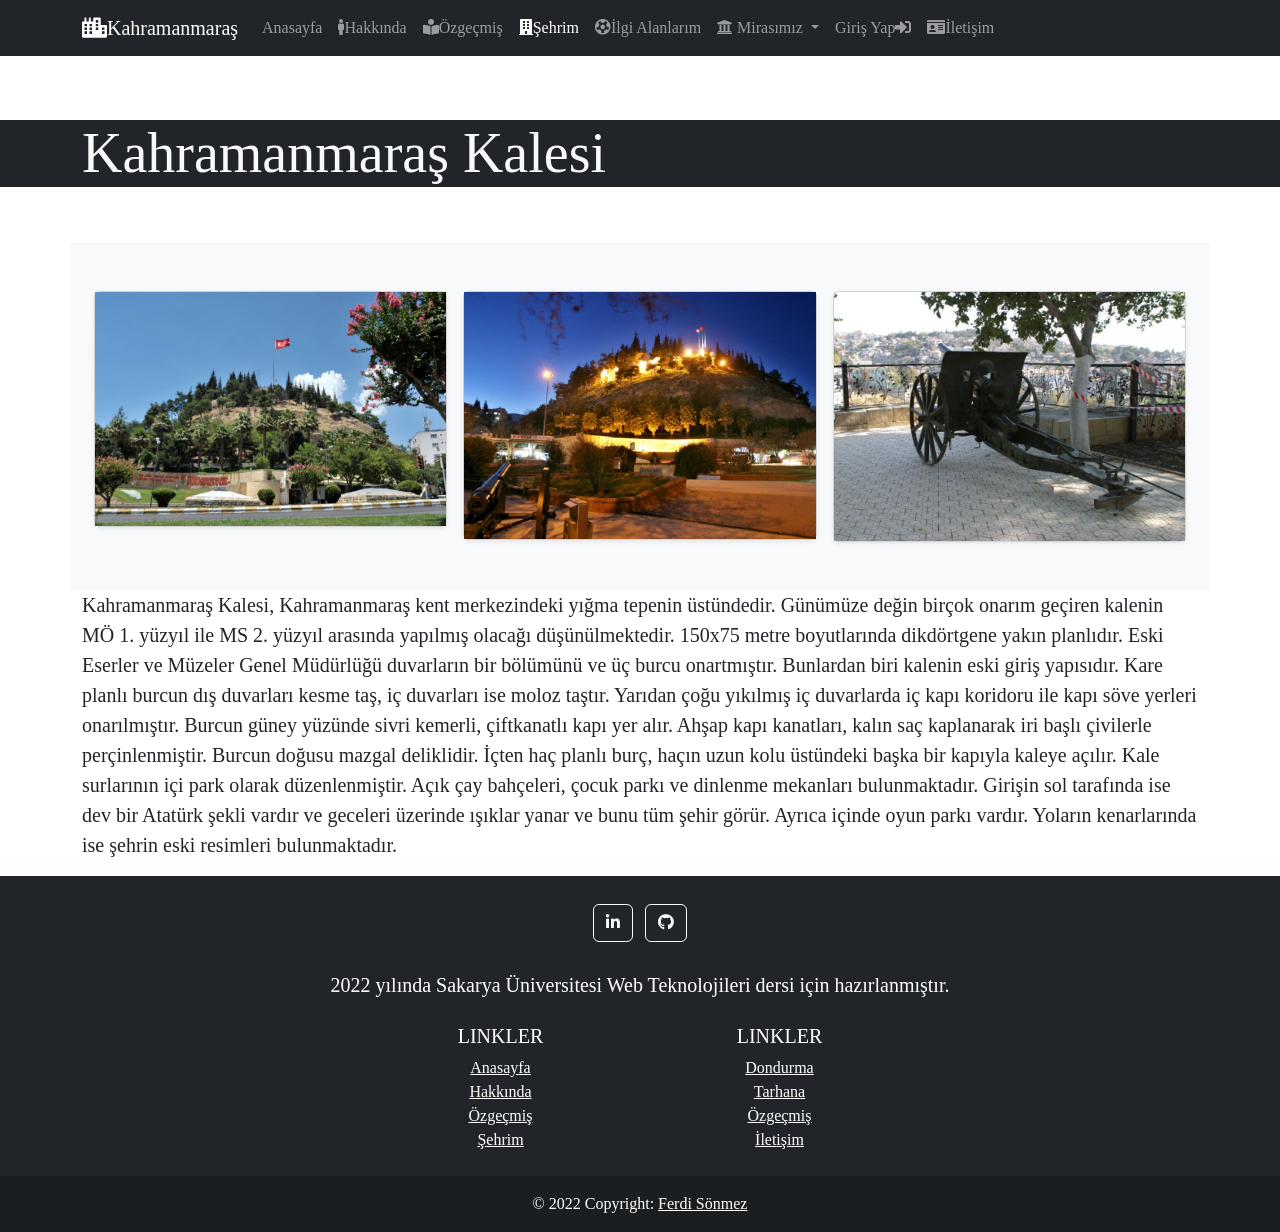
<file: kale.html>
<!doctype html>
<html lang="en">

<head>

    <meta charset="utf-8">
    <meta name="viewport" content="width=device-width, initial-scale=1, shrink-to-fit=no">

    <!-- Bootstrap CSS -->

    <link href="https://cdn.jsdelivr.net/npm/bootstrap@5.0.0/dist/css/bootstrap.min.css" rel="stylesheet"
        integrity="sha384-wEmeIV1mKuiNpC+IOBjI7aAzPcEZeedi5yW5f2yOq55WWLwNGmvvx4Um1vskeMj0" crossorigin="anonymous">


    <!-- Ikon Kutuphanesi -->
    <link rel="stylesheet" href="https://use.fontawesome.com/releases/v5.6.1/css/all.css"
        integrity="sha384-gfdkjb5BdAXd+lj+gudLWI+BXq4IuLW5IT+brZEZsLFm++aCMlF1V92rMkPaX4PP" crossorigin="anonymous">

    <!-- Font -->
    <link rel="preconnect" href="https://fonts.gstatic.com">
    <link href="https://fonts.googleapis.com/css2?family=Montserrat:wght@300;400;600&display=swap" rel="stylesheet">

    <!-- Css -->
    <link rel="stylesheet" href="./css/style.css">

    <title>Kahramanmaraş</title>
</head>

<body>

    <nav class="navbar navbar-expand-lg fixed-top navbar-dark bg-dark">

        <div class="container">

            <a class="navbar-brand" href="#"><i class="fas fa-city"></i>Kahramanmaraş</a>

            <button class="navbar-toggler" type="button" data-bs-toggle="collapse"
                data-bs-target="#navbarSupportedContent" aria-controls="navbarSupportedContent" aria-expanded="false"
                aria-label="Toggle navigation">
                <span class="navbar-toggler-icon"></span>
            </button>

            <div class="collapse navbar-collapse" id="navbarSupportedContent">

                <ul class="navbar-nav me-auto mb-2 mb-lg-0">

                    <li class="nav-item">
                        <a class="nav-link " aria-current="page" href="index.html"> Anasayfa</a>
                    </li>

                    <li class="nav-item">
                        <a class="nav-link " href="hakkında.html"><i class="fas fa-male"></i>Hakkında</a>
                    </li>

                    <li class="nav-item">
                        <a class="nav-link" href="ozgecmis.html"><i class="fas fa-book-reader"></i>Özgeçmiş</a>
                    </li>

                    <li class="nav-item">
                        <a class="nav-link active" href="sehrim.html"><i class="fas fa-building"></i>Şehrim</a>
                    </li>

                    <li class="nav-item">
                        <a class="nav-link" href="ilgi.html"><i class="fas fa-futbol"></i>İlgi Alanlarım</a>
                    </li>

                    <li class="nav-item dropdown">
                        <a class="nav-link  dropdown-toggle" href="#" id="navbarDropdown" role="button"
                            data-bs-toggle="dropdown" aria-expanded="false"><i class="fas fa-university"></i>
                            Mirasımız
                        </a>

                        <ul class="dropdown-menu" aria-labelledby="navbarDropdown">
                            <li><a class="dropdown-item" href="dondurma.html">Dondurma</a></li>
                            <li><a class="dropdown-item" href="tarhana.html">Tarhana</a></li>
                        </ul>

                    </li>

                    <li class="nav-item">
                        <a class="nav-link" href="login.html">Giriş Yap<i class="fas fa-sign-in-alt"></i></a>
                    </li>

                    <li class="nav-item">
                        <a class="nav-link" href="iletisim.html"><i class="fas fa-id-card"></i>İletişim</a>
                    </li>



                </ul>

            </div>

        </div>

    </nav>
    <br><br>
    <header>
        <br><br><br>
        <div class="bg-dark text-light jumbotron">

            <div class="container">

                <div class="col-md-6 px-0">
                    <h1 class="display-4 font-italic">
                        Kahramanmaraş Kalesi
                    </h1>
                </div>

            </div>

        </div>
    </header>
    <main>

        <br><br>
        <div class="container">

            <div class="row">

                <div class="album py-5 bg-light">
                    <div class="container">

                        <div class="row row-cols-1 row-cols-sm-2 row-cols-md-3 g-3">
                            <div class="col">

                                <div class="card shadow-sm">
                                    <img src="./img/K1.PNG" alt="">



                                </div>
                            </div>
                            <div class="col">
                                <div class="card shadow-sm">

                                    <img src="./img/K2.PNG" alt="">
                                </div>
                            </div>
                            <div class="col">
                                <div class="card shadow-sm">
                                    
                                    <img src="./img/K3.PNG" alt="">
                                </div>
                            </div>
                        </div>
                    </div>
                </div>


                <br><br>

                <p>Kahramanmaraş Kalesi, Kahramanmaraş kent merkezindeki yığma tepenin üstündedir. Günümüze değin birçok onarım geçiren kalenin MÖ 1. yüzyıl ile MS 2. yüzyıl arasında yapılmış olacağı düşünülmektedir. 150x75 metre boyutlarında dikdörtgene yakın planlıdır. Eski Eserler ve Müzeler Genel Müdürlüğü duvarların bir bölümünü ve üç burcu onartmıştır. Bunlardan biri kalenin eski giriş yapısıdır.

                    Kare planlı burcun dış duvarları kesme taş, iç duvarları ise moloz taştır. Yarıdan çoğu yıkılmış iç duvarlarda iç kapı koridoru ile kapı söve yerleri onarılmıştır. Burcun güney yüzünde sivri kemerli, çiftkanatlı kapı yer alır. Ahşap kapı kanatları, kalın saç kaplanarak iri başlı çivilerle perçinlenmiştir. Burcun doğusu mazgal deliklidir. İçten haç planlı burç, haçın uzun kolu üstündeki başka bir kapıyla kaleye açılır. Kale surlarının içi park olarak düzenlenmiştir. Açık çay bahçeleri, çocuk parkı ve dinlenme mekanları bulunmaktadır. Girişin sol tarafında ise dev bir Atatürk şekli vardır ve geceleri üzerinde ışıklar yanar ve bunu tüm şehir görür.
                    Ayrıca içinde oyun parkı vardır. Yoların kenarlarında ise şehrin eski resimleri bulunmaktadır.</p>




                <br><br><br>


            </div>
        </div>



    </main>

    <!-- Footer -->
    <footer class="bg-dark text-center text-white">

        <div class="container p-4">

            <section class="mb-4">
            
                <a class="btn btn-outline-light btn-floating m-1" href="https://www.linkedin.com/in/ferdi-sönmez-43a472165/" role="button"><i
                        class="fab fa-linkedin-in"></i></a>
    
                
                <a class="btn btn-outline-light btn-floating m-1" href="https://github.com/ferdisonmez" role="button"><i class="fab fa-github"></i></a>
            </section>





            <section class="mb-4">
                <p>
                    2022 yılında Sakarya Üniversitesi Web Teknolojileri dersi için hazırlanmıştır.
                </p>
            </section>

            <section class="">

                <div class="row">

                    <div class="col-lg-3 col-md-6 mb-4 mb-md-0">



                    </div>



                    <div class="col-lg-3 col-md-6 mb-4 mb-md-0">
                        <h5 class="text-uppercase">Linkler</h5>

                        <ul class="list-unstyled mb-0">
                            <li>
                                <a href="index.html" class="text-white">Anasayfa</a>
                            </li>
                            <li>
                                <a href="hakkında.html" class="text-white">Hakkında</a>
                            </li>
                            <li>
                                <a href="ozgecmis.html" class="text-white">Özgeçmiş</a>
                            </li>
                            <li>
                                <a href="sehrim.html" class="text-white">Şehrim</a>
                            </li>
                        </ul>
                    </div>



                    <div class="col-lg-3 col-md-6 mb-4 mb-md-0">
                        <h5 class="text-uppercase">Linkler</h5>

                        <ul class="list-unstyled mb-0">
                            <li>
                                <a href="dondurma.html" class="text-white">Dondurma</a>
                            </li>
                            <li>
                                <a href="tarhana.html" class="text-white">Tarhana</a>
                            </li>
                            <li>
                                <a href="ozgecmis.html" class="text-white">Özgeçmiş</a>
                            </li>
                            <li>
                                <a href="iletisim.html" class="text-white">İletişim</a>
                            </li>

                        </ul>
                    </div>



                    <div class="col-lg-3 col-md-6 mb-4 mb-md-0">

                    </div>

                </div>

            </section>

        </div>


     <!-- Copyright -->
     <div class="text-center p-3" style="background-color: rgba(0, 0, 0, 0.2);">
        © 2022 Copyright:
        <a class="text-white" href="https://www.linkedin.com/in/ferdi-sönmez-43a472165/">Ferdi Sönmez</a>
    </div>
    <!-- Copyright -->
    </footer>
    <!-- Footer -->


    <script src="https://cdn.jsdelivr.net/npm/bootstrap@5.0.0/dist/js/bootstrap.bundle.min.js"
        integrity="sha384-p34f1UUtsS3wqzfto5wAAmdvj+osOnFyQFpp4Ua3gs/ZVWx6oOypYoCJhGGScy+8"
        crossorigin="anonymous"></script>


</body>

</html>
</file>
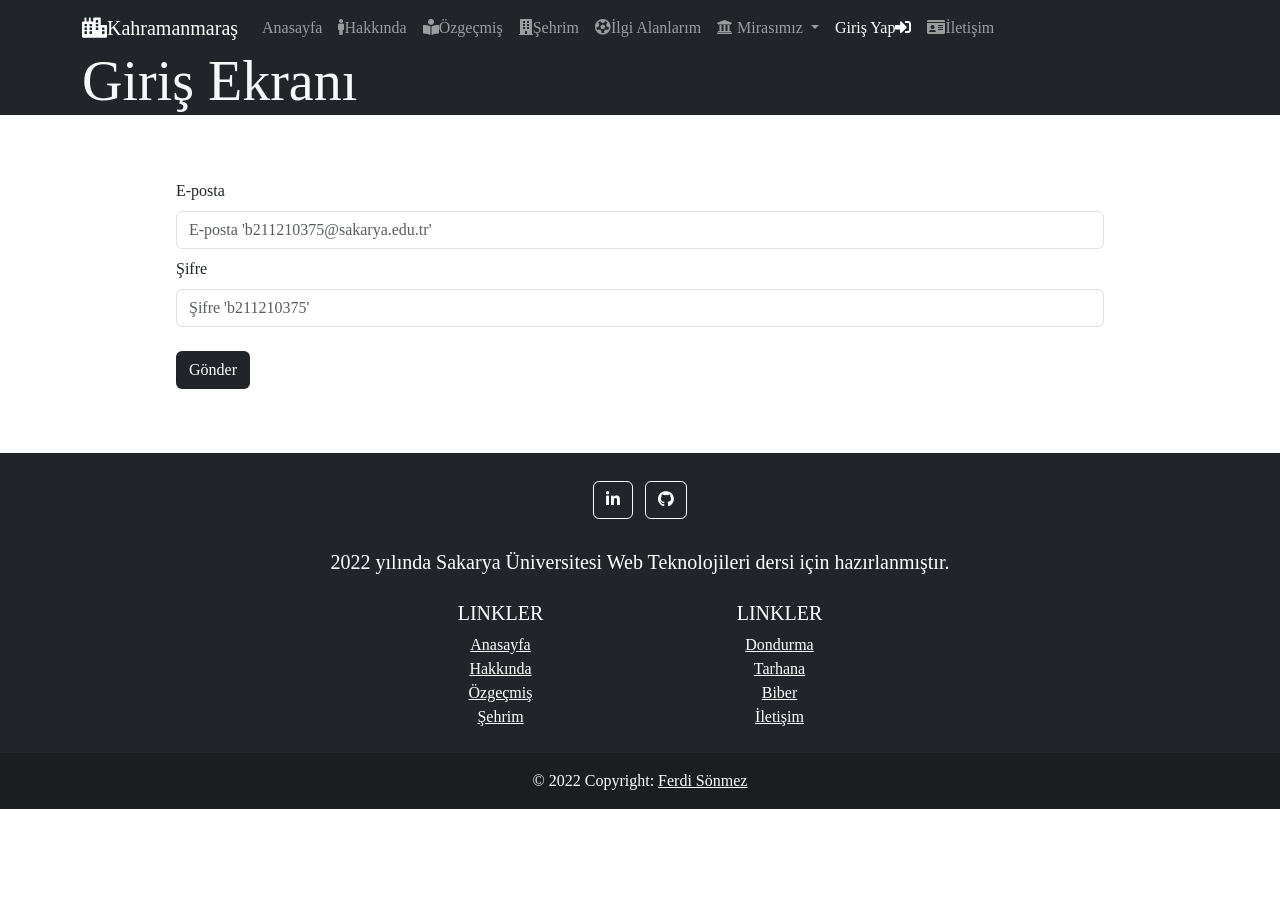
<file: login.html>
<!doctype html>
<html lang="en">

<head>

    <meta charset="utf-8">
    <meta name="viewport" content="width=device-width, initial-scale=1, shrink-to-fit=no">

    <!-- Bootstrap CSS -->

    <link href="https://cdn.jsdelivr.net/npm/bootstrap@5.0.0/dist/css/bootstrap.min.css" rel="stylesheet"
        integrity="sha384-wEmeIV1mKuiNpC+IOBjI7aAzPcEZeedi5yW5f2yOq55WWLwNGmvvx4Um1vskeMj0" crossorigin="anonymous">


    <!-- Ikon Kutuphanesi -->
    <link rel="stylesheet" href="https://use.fontawesome.com/releases/v5.6.1/css/all.css"
        integrity="sha384-gfdkjb5BdAXd+lj+gudLWI+BXq4IuLW5IT+brZEZsLFm++aCMlF1V92rMkPaX4PP" crossorigin="anonymous">

    <!-- Font -->
    <link rel="preconnect" href="https://fonts.gstatic.com">
    <link href="https://fonts.googleapis.com/css2?family=Montserrat:wght@300;400;600&display=swap" rel="stylesheet">

    <!-- Css -->
    <link rel="stylesheet" href="./css/style.css">

    <title>Kahramanmaraş</title>
    <link rel="icon" type="image/x-icon" href="./img/S1.PNG">
</head>

<body>

    <nav class="navbar navbar-expand-lg fixed-top navbar-dark bg-dark">

        <div class="container">

            <a class="navbar-brand" href="#"><i class="fas fa-city"></i>Kahramanmaraş</a>

            <button class="navbar-toggler" type="button" data-bs-toggle="collapse"
                data-bs-target="#navbarSupportedContent" aria-controls="navbarSupportedContent" aria-expanded="false"
                aria-label="Toggle navigation">
                <span class="navbar-toggler-icon"></span>
            </button>

            <div class="collapse navbar-collapse" id="navbarSupportedContent">

                <ul class="navbar-nav me-auto mb-2 mb-lg-0">

                    <li class="nav-item">
                        <a class="nav-link " aria-current="page" href="index.html"> Anasayfa</a>
                    </li>

                    <li class="nav-item">
                        <a class="nav-link " href="hakkında.html"><i class="fas fa-male"></i>Hakkında</a>
                    </li>

                    <li class="nav-item">
                        <a class="nav-link" href="ozgecmis.html"><i class="fas fa-book-reader"></i>Özgeçmiş</a>
                    </li>

                    <li class="nav-item">
                        <a class="nav-link" href="sehrim.html"><i class="fas fa-building"></i>Şehrim</a>
                    </li>

                    <li class="nav-item">
                        <a class="nav-link" href="ilgi.html"><i class="fas fa-futbol"></i>İlgi Alanlarım</a>
                    </li>

                    <li class="nav-item dropdown">
                        <a class="nav-link dropdown-toggle" href="#" id="navbarDropdown" role="button"
                            data-bs-toggle="dropdown" aria-expanded="false"><i class="fas fa-university"></i>
                            Mirasımız
                        </a>

                        <ul class="dropdown-menu" aria-labelledby="navbarDropdown">
                            <li><a class="dropdown-item" href="dondurma.html">Dondurma</a></li>
                            <li><a class="dropdown-item" href="tarhana.html">Tarhana</a></li>
                        </ul>

                    </li>

                    <li class="nav-item">
                        <a class="nav-link active" href="login.html">Giriş Yap<i class="fas fa-sign-in-alt"></i></a>
                    </li>

                    <li class="nav-item">
                        <a class="nav-link" href="iletisim.html"><i class="fas fa-id-card"></i>İletişim</a>
                    </li>



                </ul>

            </div>

        </div>

    </nav>

    <br><br>
    <header>
        
    
        <div class="bg-dark text-light jumbotron">
    
            <div class="container">
    
                <div class="col-md-6 px-0">
                    <h1 class="display-4 font-italic">
                        Giriş Ekranı
                    </h1>
                    
                </div>
    
            </div>
    
        </div>
    
    
    </header>
	
    <div class="container mt-5 w-75 p-3">            
        <form action="loginGoruntule.php" name="Form" method="POST" onsubmit="return control()">
				<div class="form-group">
					<label for="email">E-posta</label>
					<input type="text" name="email" class="form-control my-2" placeholder="E-posta 'b211210375@sakarya.edu.tr'" required="required">
				</div>
				<div class="form-group">
					<label for="password">Şifre</label>
					<input type="password" name="password" class="form-control my-2" placeholder="Şifre 'b211210375'" required="required">
				</div>
				<button class="btn mt-3 bg-dark" style=" color: white;" type="submit">Gönder</button>
				<br><br><br>
		</form>             
    </div>

    <!-- Footer -->
    <footer class="bg-dark text-center text-white">
    
        <div class="container p-4">
    
            <section class="mb-4">
            
                <a class="btn btn-outline-light btn-floating m-1" href="https://www.linkedin.com/in/ferdi-sönmez-43a472165/" role="button"><i
                        class="fab fa-linkedin-in"></i></a>
    
                
                <a class="btn btn-outline-light btn-floating m-1" href="https://github.com/ferdisonmez" role="button"><i class="fab fa-github"></i></a>
            </section>





            <section class="mb-4">
                <p>
                    2022 yılında Sakarya Üniversitesi Web Teknolojileri dersi için hazırlanmıştır.
                </p>
            </section>
    
            <section class="">
    
                <div class="row">
    
                    <div class="col-lg-3 col-md-6 mb-4 mb-md-0">
    
    
    
                    </div>
    
    
    
                    <div class="col-lg-3 col-md-6 mb-4 mb-md-0">
                        <h5 class="text-uppercase">Linkler</h5>
    
                        <ul class="list-unstyled mb-0">
                            <li>
                                <a href="anasayfa.html" class="text-white">Anasayfa</a>
                            </li>
                            <li>
                                <a href="hakkında.html" class="text-white">Hakkında</a>
                            </li>
                            <li>
                                <a href="ozgecmis.html" class="text-white">Özgeçmiş</a>
                            </li>
                            <li>
                                <a href="sehrim.html" class="text-white">Şehrim</a>
                            </li>
                        </ul>
                    </div>
    
    
    
                    <div class="col-lg-3 col-md-6 mb-4 mb-md-0">
                        <h5 class="text-uppercase">Linkler</h5>

                        <ul class="list-unstyled mb-0">
                            <li>
                                <a href="dondurma.html" class="text-white">Dondurma</a>
                            </li>
                            <li>
                                <a href="tarhana.html" class="text-white">Tarhana</a>
                            </li>
                            <li>
                                <a href="biber.html" class="text-white">Biber</a>
                            </li>
                            <li>
                                <a href="iletisim.html" class="text-white">İletişim</a>
                            </li>

                        </ul>
                    </div>
    
    
    
                    <div class="col-lg-3 col-md-6 mb-4 mb-md-0">
    
                    </div>
    
                </div>
    
            </section>
    
        </div>
    
     <!-- Copyright -->
  <div class="text-center p-3" style="background-color: rgba(0, 0, 0, 0.2);">
    © 2022 Copyright:
    <a class="text-white" href="https://www.linkedin.com/in/ferdi-sönmez-43a472165/">Ferdi Sönmez</a>
</div>
<!-- Copyright -->
    </footer>
    
    <script src="https://cdn.jsdelivr.net/npm/bootstrap@5.0.0/dist/js/bootstrap.bundle.min.js"
        integrity="sha384-p34f1UUtsS3wqzfto5wAAmdvj+osOnFyQFpp4Ua3gs/ZVWx6oOypYoCJhGGScy+8"
        crossorigin="anonymous"></script>
    <script src="script.js"></script>

</body>

</html>
</file>
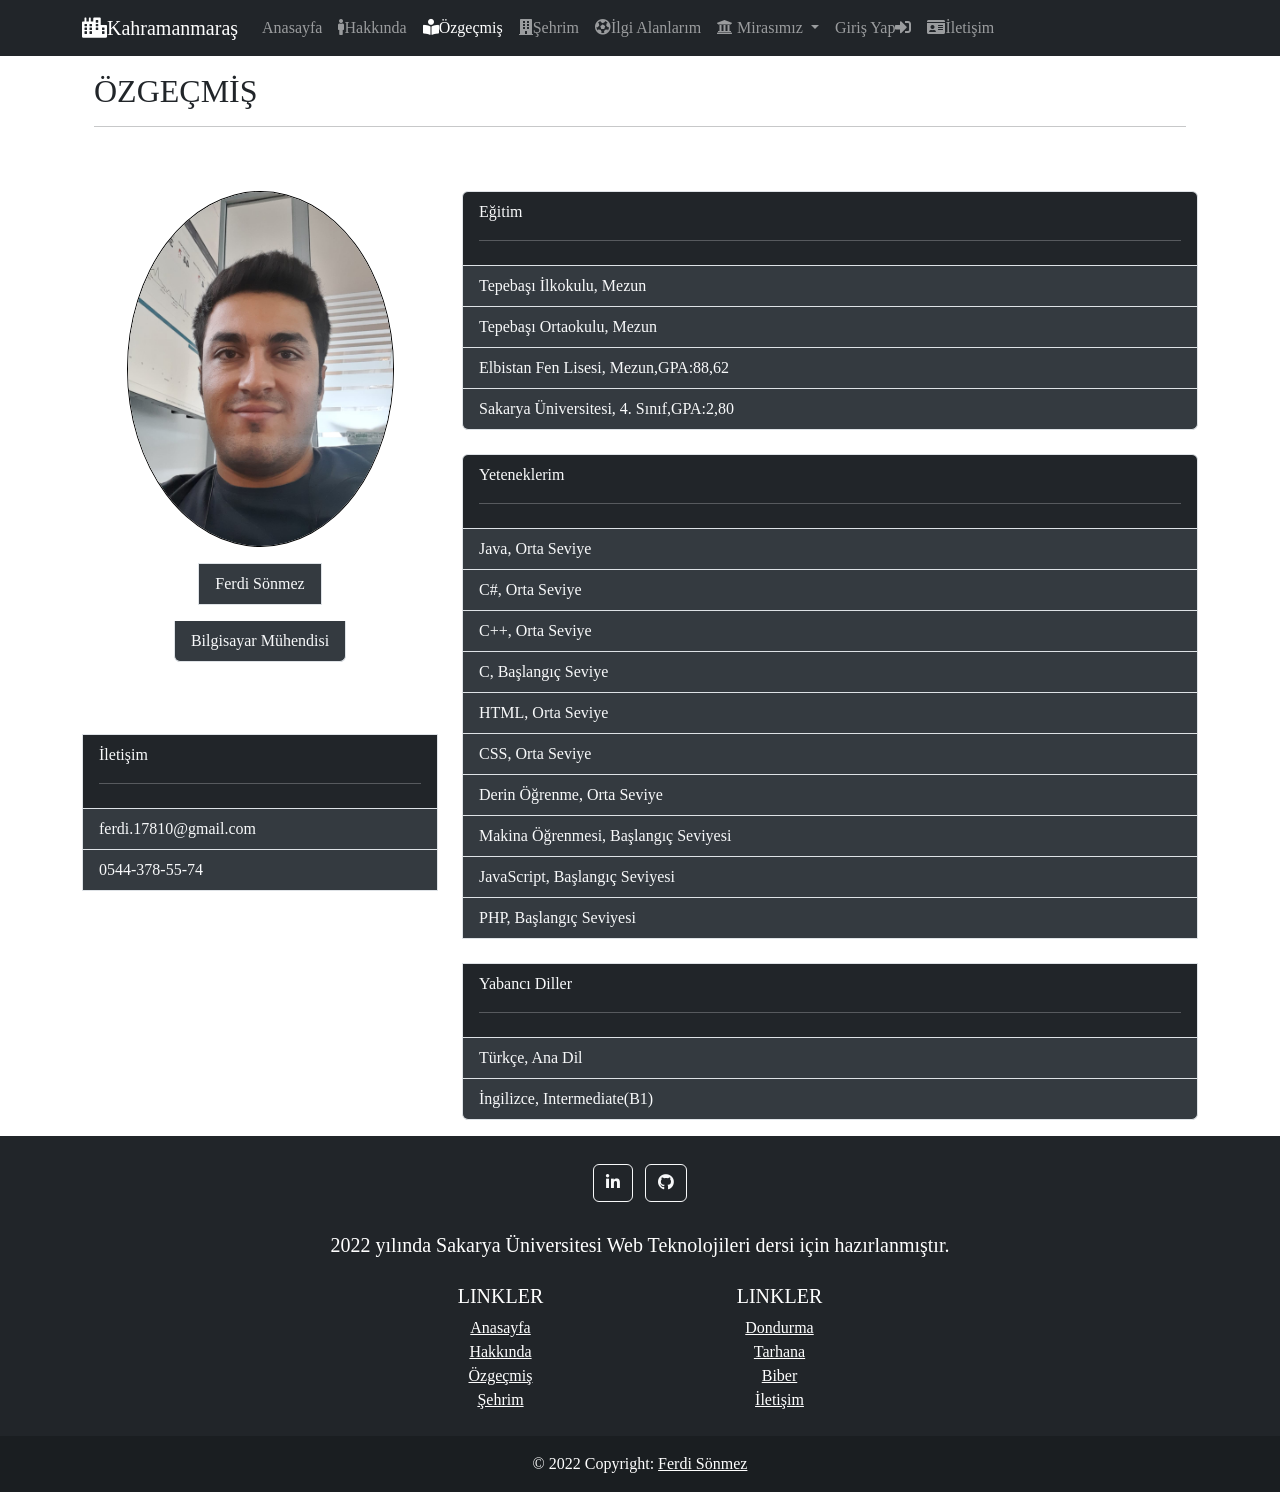
<file: ozgecmis.html>
<!doctype html>
<html lang="en">

<head>

    <meta charset="utf-8">
    <meta name="viewport" content="width=device-width, initial-scale=1, shrink-to-fit=no">

    <!-- Bootstrap CSS -->

    <link href="https://cdn.jsdelivr.net/npm/bootstrap@5.0.0/dist/css/bootstrap.min.css" rel="stylesheet"
        integrity="sha384-wEmeIV1mKuiNpC+IOBjI7aAzPcEZeedi5yW5f2yOq55WWLwNGmvvx4Um1vskeMj0" crossorigin="anonymous">


    <!-- Ikon Kutuphanesi -->
    <link rel="stylesheet" href="https://use.fontawesome.com/releases/v5.6.1/css/all.css"
        integrity="sha384-gfdkjb5BdAXd+lj+gudLWI+BXq4IuLW5IT+brZEZsLFm++aCMlF1V92rMkPaX4PP" crossorigin="anonymous">

    <!-- Font -->
    <link rel="preconnect" href="https://fonts.gstatic.com">
    <link href="https://fonts.googleapis.com/css2?family=Montserrat:wght@300;400;600&display=swap" rel="stylesheet">

    <!-- Css -->
    <link rel="stylesheet" href="./css/style.css">

    <title>Kahramanmaraş</title>
    <link rel="icon" type="image/x-icon" href="./img/S1.PNG">
</head>

<body>

    <nav class="navbar navbar-expand-lg fixed-top navbar-dark bg-dark">

        <div class="container">

            <a class="navbar-brand" href="#"><i class="fas fa-city"></i>Kahramanmaraş</a>

            <button class="navbar-toggler" type="button" data-bs-toggle="collapse"
                data-bs-target="#navbarSupportedContent" aria-controls="navbarSupportedContent" aria-expanded="false"
                aria-label="Toggle navigation">
                <span class="navbar-toggler-icon"></span>
            </button>

            <div class="collapse navbar-collapse" id="navbarSupportedContent">

                <ul class="navbar-nav me-auto mb-2 mb-lg-0">

                    <li class="nav-item">
                        <a class="nav-link " aria-current="page" href="index.html"> Anasayfa</a>
                    </li>

                    <li class="nav-item">
                        <a class="nav-link " href="hakkında.html"><i class="fas fa-male"></i>Hakkında</a>
                    </li>

                    <li class="nav-item">
                        <a class="nav-link active" href="ozgecmis.html"><i class="fas fa-book-reader"></i>Özgeçmiş</a>
                    </li>

                    <li class="nav-item">
                        <a class="nav-link" href="sehrim.html"><i class="fas fa-building"></i>Şehrim</a>
                    </li>

                    <li class="nav-item">
                        <a class="nav-link" href="ilgi.html"><i class="fas fa-futbol"></i>İlgi Alanlarım</a>
                    </li>

                    <li class="nav-item dropdown">
                        <a class="nav-link dropdown-toggle" href="#" id="navbarDropdown" role="button"
                            data-bs-toggle="dropdown" aria-expanded="false"><i class="fas fa-university"></i>
                            Mirasımız
                        </a>

                        <ul class="dropdown-menu" aria-labelledby="navbarDropdown">
                            <li><a class="dropdown-item" href="dondurma.html">Dondurma</a></li>
                            <li><a class="dropdown-item" href="tarhana.html">Tarhana</a></li>
                        </ul>

                    </li>

                    <li class="nav-item">
                        <a class="nav-link" href="login.html">Giriş Yap<i class="fas fa-sign-in-alt"></i></a>
                    </li>

                    <li class="nav-item">
                        <a class="nav-link" href="iletisim.html"><i class="fas fa-id-card"></i>İletişim</a>
                    </li>



                </ul>

            </div>

        </div>

    </nav>
    <br><br>
    <header>
        


    </header>
    <main>


    <div class="container mt-15 w-65">
        <div class="row ">
            <div class="col-lg-12 p-4 h2">ÖZGEÇMİŞ
                <hr class="dark">
            </div>
    
            <section class="col-md-4  mr-4 cv">
                <ul class="list-group my-3 align-items-center">
    
                    <img class="img-fluid foto w-75" src="./img/cv.jpeg" alt="Resim yüklenemedi!">
                    <li class="list-group-item font-weight-bold text-center mt-3"> Ferdi Sönmez</li>
                    <li class="list-group-item font-weight-bold text-center mt-3"> Bilgisayar Mühendisi</li>
                </ul>
                <ul class="list-group my-5 ">
                    <br>
                    <li class="list-group-item bg-dark font-weight-bold te">İletişim 
                        <hr class="bg-white">
                    </li>
                    <li class="list-group-item">ferdi.17810@gmail.com</li>
                    <li class="list-group-item">0544-378-55-74</li>
                    <br>
    
                </ul>
            </section>
    
            <aside class="col-md mr-4 cv">
                <ul class="list-group my-3">
                    <ul class="list-group">
                        <li class="list-group-item bg-dark font-weight-bold">Eğitim
                            <hr class="bg-white">
                        </li>
                        <li class="list-group-item">Tepebaşı İlkokulu, Mezun</li>
                        <li class="list-group-item">Tepebaşı Ortaokulu, Mezun</li>
                        <li class="list-group-item">Elbistan Fen Lisesi, Mezun,GPA:88,62</li>
                        <li class="list-group-item">Sakarya Üniversitesi, 4. Sınıf,GPA:2,80</li>
                    </ul>
                    <br>
                    <ul class="list-group">
                        <li class="list-group-item  bg-dark font-weight-bold">Yeteneklerim
                            <hr class="bg-white">
                        </li>
                        <li class="list-group-item">Java, Orta Seviye</li>
                        <li class="list-group-item">C#, Orta Seviye</li>
                        <li class="list-group-item">C++, Orta Seviye</li>
                        <li class="list-group-item">C, Başlangıç Seviye</li>
                        <li class="list-group-item">HTML, Orta Seviye</li>
                        <li class="list-group-item">CSS, Orta Seviye</li>
                        <li class="list-group-item">Derin Öğrenme, Orta Seviye</li>
                        <li class="list-group-item">Makina Öğrenmesi, Başlangıç Seviyesi</li>
                        <li class="list-group-item">JavaScript, Başlangıç Seviyesi</li>
                        <li class="list-group-item">PHP, Başlangıç Seviyesi</li>
                        <br>
                        <li class="list-group-item bg-dark font-weight-bold">Yabancı Diller
                            <hr class="bg-white">
                        </li>
                        <li class="list-group-item">Türkçe, Ana Dil</li>
                        <li class="list-group-item">İngilizce, Intermediate(B1)</li>
                    </ul>
                </ul>
            </aside>
    
        </div>
    </div>


    </main>

    <!-- Footer -->
    <footer class="bg-dark text-center text-white">

        <div class="container p-4">

            <section class="mb-4">
            
                <a class="btn btn-outline-light btn-floating m-1" href="https://www.linkedin.com/in/ferdi-sönmez-43a472165/" role="button"><i
                        class="fab fa-linkedin-in"></i></a>
    
                
                <a class="btn btn-outline-light btn-floating m-1" href="https://github.com/ferdisonmez" role="button"><i class="fab fa-github"></i></a>
            </section>





            <section class="mb-4">
                <p>
                    2022 yılında Sakarya Üniversitesi Web Teknolojileri dersi için hazırlanmıştır.
                </p>
            </section>

            <section class="">

                <div class="row">

                    <div class="col-lg-3 col-md-6 mb-4 mb-md-0">



                    </div>



                    <div class="col-lg-3 col-md-6 mb-4 mb-md-0">
                        <h5 class="text-uppercase">Linkler</h5>

                        <ul class="list-unstyled mb-0">
                            <li>
                                <a href="index.html" class="text-white">Anasayfa</a>
                            </li>
                            <li>
                                <a href="hakkında.html" class="text-white">Hakkında</a>
                            </li>
                            <li>
                                <a href="ozgecmis.html" class="text-white">Özgeçmiş</a>
                            </li>
                            <li>
                                <a href="sehrim.html" class="text-white">Şehrim</a>
                            </li>
                        </ul>
                    </div>



                    <div class="col-lg-3 col-md-6 mb-4 mb-md-0">
                        <h5 class="text-uppercase">Linkler</h5>

                        <ul class="list-unstyled mb-0">
                            <li>
                                <a href="dondurma.html" class="text-white">Dondurma</a>
                            </li>
                            <li>
                                <a href="tarhana.html" class="text-white">Tarhana</a>
                            </li>
                            <li>
                                <a href="biber.html" class="text-white">Biber</a>
                            </li>
                            <li>
                                <a href="iletisim.html" class="text-white">İletişim</a>
                            </li>

                        </ul>
                    </div>



                    <div class="col-lg-3 col-md-6 mb-4 mb-md-0">

                    </div>

                </div>

            </section>

        </div>


        <!-- Copyright -->
        <div class="text-center p-3" style="background-color: rgba(0, 0, 0, 0.2);">
            © 2022 Copyright:
            <a class="text-white" href="https://www.linkedin.com/in/ferdi-sönmez-43a472165/">Ferdi Sönmez</a>
        </div>
        <!-- Copyright -->
    </footer>
    <!-- Footer -->


    <script src="https://cdn.jsdelivr.net/npm/bootstrap@5.0.0/dist/js/bootstrap.bundle.min.js"
        integrity="sha384-p34f1UUtsS3wqzfto5wAAmdvj+osOnFyQFpp4Ua3gs/ZVWx6oOypYoCJhGGScy+8"
        crossorigin="anonymous"></script>


</body>

</html>
</file>
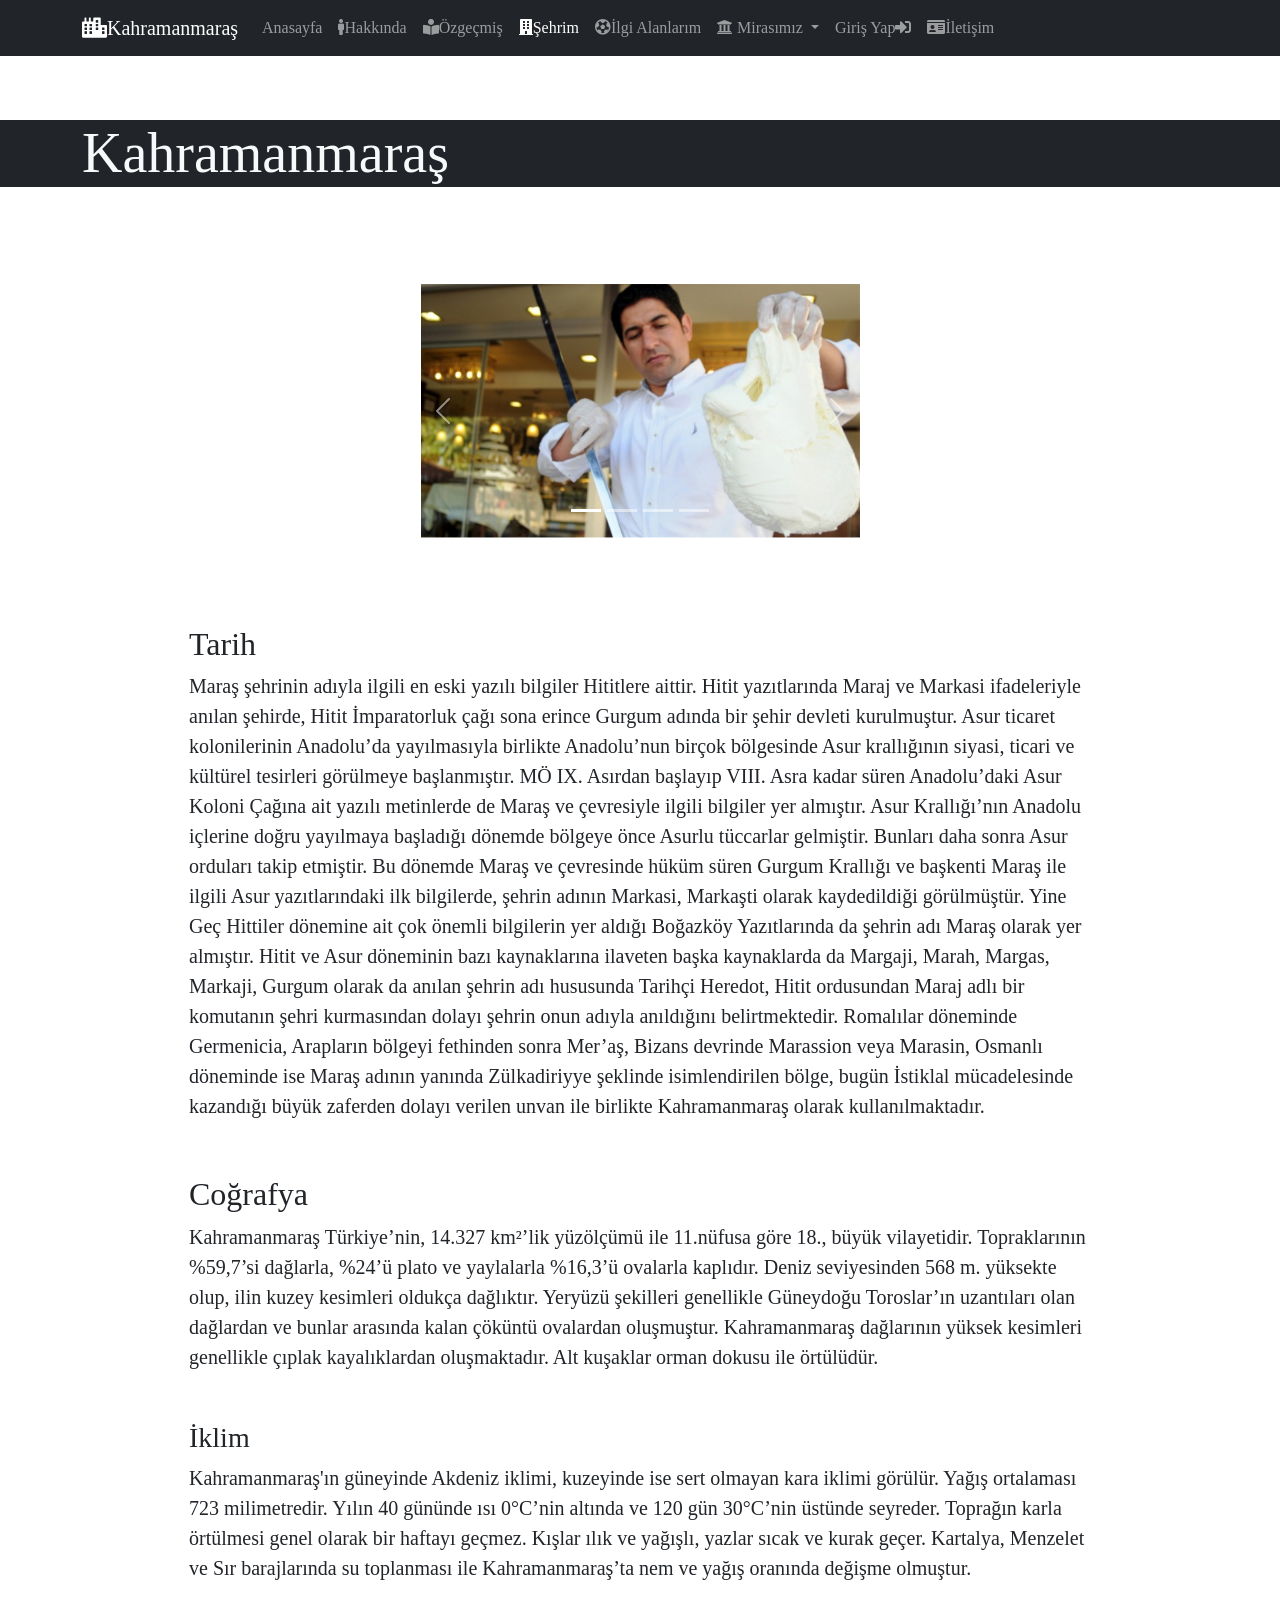
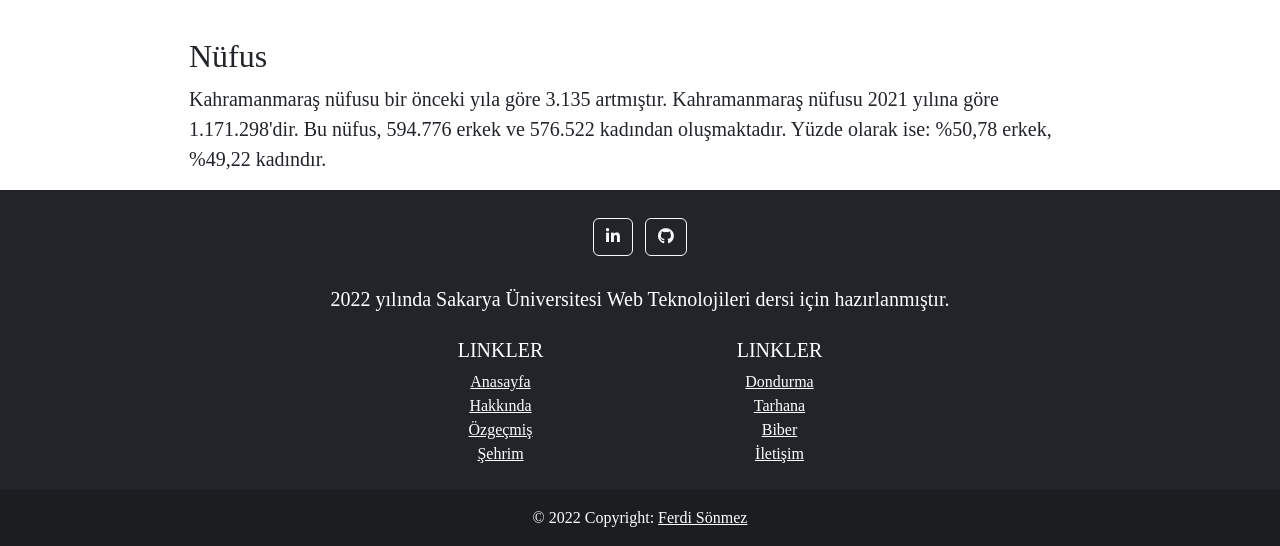
<file: sehrim.html>
<!doctype html>
<html lang="en">

<head>

    <meta charset="utf-8">
    <meta name="viewport" content="width=device-width, initial-scale=1, shrink-to-fit=no">

    <!-- Bootstrap CSS -->

    <link href="https://cdn.jsdelivr.net/npm/bootstrap@5.0.0/dist/css/bootstrap.min.css" rel="stylesheet"
        integrity="sha384-wEmeIV1mKuiNpC+IOBjI7aAzPcEZeedi5yW5f2yOq55WWLwNGmvvx4Um1vskeMj0" crossorigin="anonymous">


    <!-- Ikon Kutuphanesi -->
    <link rel="stylesheet" href="https://use.fontawesome.com/releases/v5.6.1/css/all.css"
        integrity="sha384-gfdkjb5BdAXd+lj+gudLWI+BXq4IuLW5IT+brZEZsLFm++aCMlF1V92rMkPaX4PP" crossorigin="anonymous">

    <!-- Font -->
    <link rel="preconnect" href="https://fonts.gstatic.com">
    <link href="https://fonts.googleapis.com/css2?family=Montserrat:wght@300;400;600&display=swap" rel="stylesheet">

    <!-- Css -->
    <link rel="stylesheet" href="./css/style.css">

    <title>Kahramanmaraş</title>
    <link rel="icon" type="image/x-icon" href="./img/S1.PNG">
</head>

<body>

    <nav class="navbar navbar-expand-lg fixed-top navbar-dark bg-dark">

        <div class="container">

            <a class="navbar-brand" href="#"><i class="fas fa-city"></i>Kahramanmaraş</a>

            <button class="navbar-toggler" type="button" data-bs-toggle="collapse"
                data-bs-target="#navbarSupportedContent" aria-controls="navbarSupportedContent" aria-expanded="false"
                aria-label="Toggle navigation">
                <span class="navbar-toggler-icon"></span>
            </button>

            <div class="collapse navbar-collapse" id="navbarSupportedContent">

                <ul class="navbar-nav me-auto mb-2 mb-lg-0">

                    <li class="nav-item">
                        <a class="nav-link " aria-current="page" href="index.html"> Anasayfa</a>
                    </li>

                    <li class="nav-item">
                        <a class="nav-link " href="hakkında.html"><i class="fas fa-male"></i>Hakkında</a>
                    </li>

                    <li class="nav-item">
                        <a class="nav-link " href="ozgecmis.html"><i class="fas fa-book-reader"></i>Özgeçmiş</a>
                    </li>

                    <li class="nav-item">
                        <a class="nav-link active" href="sehrim.html"><i class="fas fa-building"></i>Şehrim</a>
                    </li>

                    <li class="nav-item">
                        <a class="nav-link" href="ilgi.html"><i class="fas fa-futbol"></i>İlgi Alanlarım</a>
                    </li>

                    <li class="nav-item dropdown">
                        <a class="nav-link dropdown-toggle" href="#" id="navbarDropdown" role="button"
                            data-bs-toggle="dropdown" aria-expanded="false"><i class="fas fa-university"></i>
                            Mirasımız
                        </a>

                        <ul class="dropdown-menu" aria-labelledby="navbarDropdown">
                            <li><a class="dropdown-item" href="dondurma.html">Dondurma</a></li>
                            <li><a class="dropdown-item" href="tarhana.html">Tarhana</a></li>
                        </ul>

                    </li>

                    <li class="nav-item">
                        <a class="nav-link" href="login.html">Giriş Yap<i class="fas fa-sign-in-alt"></i></a>
                    </li>

                    <li class="nav-item">
                        <a class="nav-link" href="iletisim.html"><i class="fas fa-id-card"></i>İletişim</a>
                    </li>



                </ul>

            </div>

        </div>

    </nav>
    <br><br>
    <header>
<br><br><br>
<div class="bg-dark text-light jumbotron">

    <div class="container">

        <div class="col-md-6 px-0">
            <h1 class="display-4 font-italic">
                Kahramanmaraş
            </h1>
        </div>

    </div>

</div>


    </header>
    <main>
        <br><br>

        <div class="container">

            <div class="row">

                
                <main class="row col-10 m-auto mt-4">
                    <div id="carouselExampleIndicators"
                        class="carousel slide col-xxl-6 col-xl-6 col-lg-8 col-md-8 col-sm-12 col-12 m-auto mt-3"
                        data-bs-ride="carousel">
                        <div class="carousel-indicators">
                            <button type="button" data-bs-target="#carouselExampleIndicators" data-bs-slide-to="0" class="active"
                                aria-current="true" aria-label="Slide 1"></button>
                            <button type="button" data-bs-target="#carouselExampleIndicators" data-bs-slide-to="1"
                                aria-label="Slide 2"></button>
                            <button type="button" data-bs-target="#carouselExampleIndicators" data-bs-slide-to="2"
                                aria-label="Slide 3"></button>
                            <button type="button" data-bs-target="#carouselExampleIndicators" data-bs-slide-to="3"
                                aria-label="Slide 4"></button>

                        </div>
                        <div class="samsun carousel-inner m-auto">
                            
                            <div class="carousel-item active">
                                <a href="dondurma.html"><img src="./img/D1.PNG" class="d-block w-100"></a>
                            </div>
                            <div class="carousel-item ">
                                <a href="tarhana.html"><img src="./img/T3.PNG" class="d-block w-100"></a>
                            </div>
                            <div class="carousel-item">
                                <a href="biber.html"><img src="./img/B1.PNG" class="d-block w-100"></a>
                            </div>
                            <div class="carousel-item">
                                <a href="kale.html"><img src="./img/A3.PNG" class="d-block w-100" alt="Sudüşen Şelalesi"></a>
                            </div>
                            
                        </div>
                        <button class="carousel-control-prev" type="button" data-bs-target="#carouselExampleIndicators"
                            data-bs-slide="prev">
                            <span class="carousel-control-prev-icon" aria-hidden="true"></span>
                            <span class="visually-hidden">Previous</span>
                        </button>
                        <button class="carousel-control-next" type="button" data-bs-target="#carouselExampleIndicators"
                            data-bs-slide="next">
                            <span class="carousel-control-next-icon" aria-hidden="true"></span>
                            <span class="visually-hidden">Next</span>
                        </button>
                    </div>
                    <div>

                        <br><br>

                        <h2> <br> Tarih</h2>
                        <p>
                            Maraş şehrinin adıyla ilgili en eski yazılı bilgiler Hititlere aittir. Hitit yazıtlarında Maraj ve Markasi ifadeleriyle anılan şehirde, Hitit İmparatorluk çağı sona erince Gurgum adında bir şehir devleti kurulmuştur. Asur ticaret kolonilerinin Anadolu’da yayılmasıyla birlikte Anadolu’nun birçok bölgesinde Asur krallığının siyasi, ticari ve kültürel tesirleri görülmeye başlanmıştır. MÖ IX. Asırdan başlayıp VIII. Asra kadar süren Anadolu’daki Asur Koloni Çağına ait yazılı metinlerde de Maraş ve çevresiyle ilgili bilgiler yer almıştır. Asur Krallığı’nın Anadolu içlerine doğru yayılmaya başladığı dönemde bölgeye önce Asurlu tüccarlar gelmiştir. Bunları daha sonra Asur orduları takip etmiştir. Bu dönemde Maraş ve çevresinde hüküm süren Gurgum Krallığı ve başkenti Maraş ile ilgili Asur yazıtlarındaki ilk bilgilerde, şehrin adının Markasi, Markaşti olarak kaydedildiği görülmüştür. Yine Geç Hittiler dönemine ait çok önemli bilgilerin yer aldığı Boğazköy Yazıtlarında da şehrin adı Maraş olarak yer almıştır.

                            Hitit ve Asur döneminin bazı kaynaklarına ilaveten başka kaynaklarda da Margaji, Marah, Margas, Markaji, Gurgum olarak da anılan şehrin adı hususunda Tarihçi Heredot, Hitit ordusundan Maraj adlı bir komutanın şehri kurmasından dolayı şehrin onun adıyla anıldığını belirtmektedir.  Romalılar döneminde Germenicia, Arapların bölgeyi fethinden sonra Mer’aş,  Bizans devrinde Marassion veya Marasin, Osmanlı döneminde ise Maraş adının yanında Zülkadiriyye şeklinde isimlendirilen bölge, bugün İstiklal mücadelesinde kazandığı büyük zaferden dolayı verilen unvan ile birlikte Kahramanmaraş olarak kullanılmaktadır.
                        </p>

                        <h2> <br> Coğrafya</h2>
                        <p>Kahramanmaraş Türkiye’nin, 14.327 km²’lik yüzölçümü ile 11.nüfusa göre 18., büyük vilayetidir. Topraklarının %59,7’si dağlarla, %24’ü plato ve yaylalarla %16,3’ü ovalarla kaplıdır. Deniz seviyesinden 568 m. yüksekte olup, ilin kuzey kesimleri oldukça dağlıktır. Yeryüzü şekilleri genellikle Güneydoğu Toroslar’ın uzantıları olan dağlardan ve bunlar arasında kalan çöküntü ovalardan oluşmuştur. Kahramanmaraş dağlarının yüksek kesimleri genellikle çıplak kayalıklardan oluşmaktadır. Alt kuşaklar orman dokusu ile örtülüdür.</p>

                        <h3> <br> İklim</h3>

                            <p>Kahramanmaraş'ın güneyinde Akdeniz iklimi, kuzeyinde ise sert olmayan kara iklimi görülür. Yağış ortalaması 723 milimetredir. Yılın 40 gününde ısı 0°C’nin altında ve 120 gün 30°C’nin üstünde seyreder. Toprağın karla örtülmesi genel olarak bir haftayı geçmez. Kışlar ılık ve yağışlı, yazlar sıcak ve kurak geçer. Kartalya, Menzelet ve Sır barajlarında su toplanması ile Kahramanmaraş’ta nem ve yağış oranında değişme olmuştur.</p>

                        <h2> <br> Nüfus</h2>
                        <p>
                            Kahramanmaraş nüfusu bir önceki yıla göre 3.135 artmıştır. Kahramanmaraş nüfusu 2021 yılına göre 1.171.298'dir. Bu nüfus, 594.776 erkek ve 576.522 kadından oluşmaktadır. Yüzde olarak ise: %50,78 erkek, %49,22 kadındır.
                        </p>
                        
                        
                
                
                
                </main>


        </div>


    </main>

    <!-- Footer -->
    <footer class="bg-dark text-center text-white">

        <div class="container p-4">

            <section class="mb-4">
            
                <a class="btn btn-outline-light btn-floating m-1" href="https://www.linkedin.com/in/ferdi-sönmez-43a472165/" role="button"><i
                        class="fab fa-linkedin-in"></i></a>
    
                
                <a class="btn btn-outline-light btn-floating m-1" href="https://github.com/ferdisonmez" role="button"><i class="fab fa-github"></i></a>
            </section>





            <section class="mb-4">
                <p>
                    2022 yılında Sakarya Üniversitesi Web Teknolojileri dersi için hazırlanmıştır.
                </p>
            </section>
            <section class="">

                <div class="row">

                    <div class="col-lg-3 col-md-6 mb-4 mb-md-0">



                    </div>



                    <div class="col-lg-3 col-md-6 mb-4 mb-md-0">
                        <h5 class="text-uppercase">Linkler</h5>

                        <ul class="list-unstyled mb-0">
                            <li>
                                <a href="anasayfa.html" class="text-white">Anasayfa</a>
                            </li>
                            <li>
                                <a href="hakkında.html" class="text-white">Hakkında</a>
                            </li>
                            <li>
                                <a href="ozgecmis.html" class="text-white">Özgeçmiş</a>
                            </li>
                            <li>
                                <a href="sehrim.html" class="text-white">Şehrim</a>
                            </li>
                        </ul>
                    </div>



                    <div class="col-lg-3 col-md-6 mb-4 mb-md-0">
                        <h5 class="text-uppercase">Linkler</h5>

                        <ul class="list-unstyled mb-0">
                            <li>
                                <a href="dondurma.html" class="text-white">Dondurma</a>
                            </li>
                            <li>
                                <a href="tarhana.html" class="text-white">Tarhana</a>
                            </li>
                            <li>
                                <a href="biber.html" class="text-white">Biber</a>
                            </li>
                            <li>
                                <a href="iletisim.html" class="text-white">İletişim</a>
                            </li>

                        </ul>
                    </div>



                    <div class="col-lg-3 col-md-6 mb-4 mb-md-0">

                    </div>

                </div>

            </section>

        </div>


   <!-- Copyright -->
   <div class="text-center p-3" style="background-color: rgba(0, 0, 0, 0.2);">
    © 2022 Copyright:
    <a class="text-white" href="https://www.linkedin.com/in/ferdi-sönmez-43a472165/">Ferdi Sönmez</a>
</div>
<!-- Copyright -->
    </footer>
    <!-- Footer -->


    <script src="https://cdn.jsdelivr.net/npm/bootstrap@5.0.0/dist/js/bootstrap.bundle.min.js"
        integrity="sha384-p34f1UUtsS3wqzfto5wAAmdvj+osOnFyQFpp4Ua3gs/ZVWx6oOypYoCJhGGScy+8"
        crossorigin="anonymous"></script>


</body>

</html>
</file>
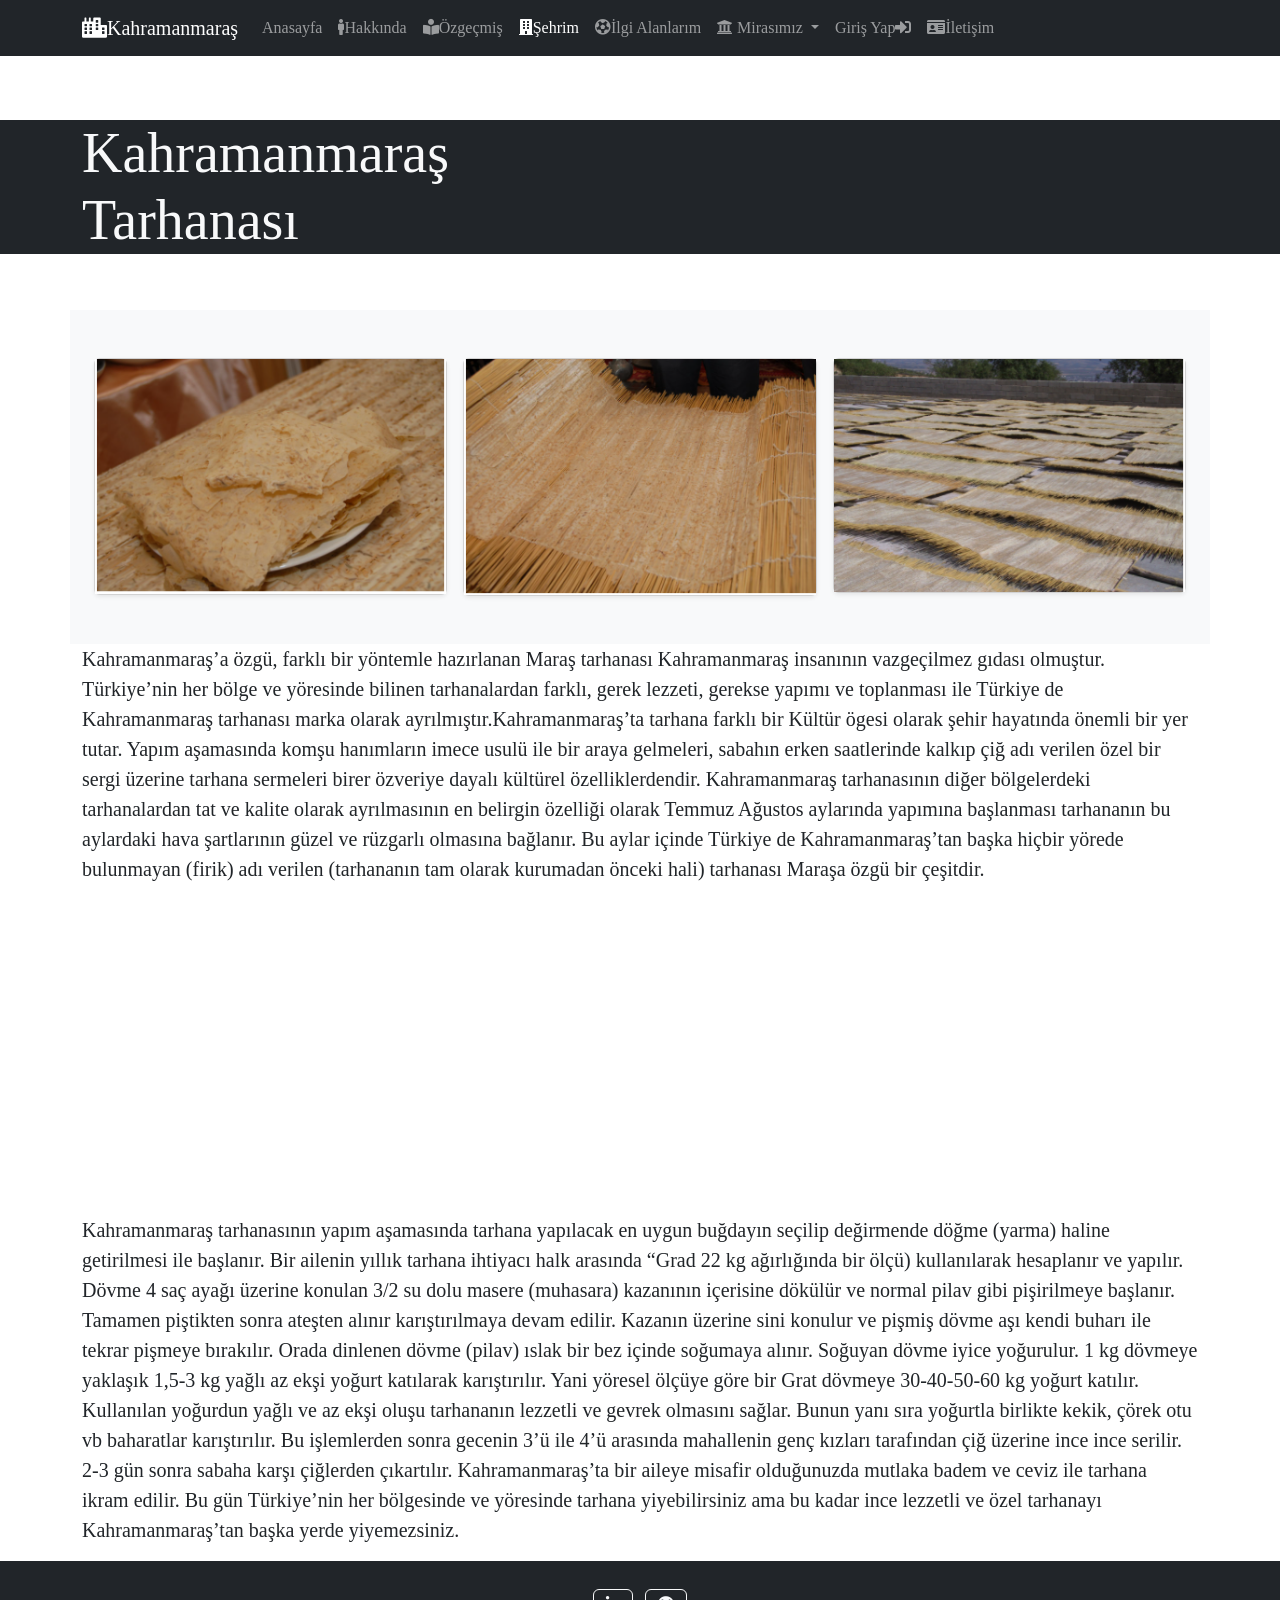
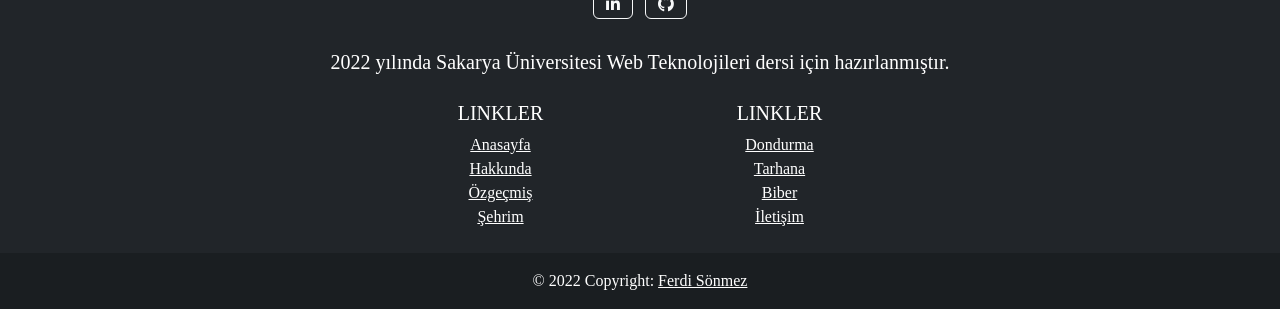
<file: tarhana.html>
l<!doctype html>
<html lang="en">

<head>

    <meta charset="utf-8">
    <meta name="viewport" content="width=device-width, initial-scale=1, shrink-to-fit=no">

    <!-- Bootstrap CSS -->

    <link href="https://cdn.jsdelivr.net/npm/bootstrap@5.0.0/dist/css/bootstrap.min.css" rel="stylesheet"
        integrity="sha384-wEmeIV1mKuiNpC+IOBjI7aAzPcEZeedi5yW5f2yOq55WWLwNGmvvx4Um1vskeMj0" crossorigin="anonymous">


    <!-- Ikon Kutuphanesi -->
    <link rel="stylesheet" href="https://use.fontawesome.com/releases/v5.6.1/css/all.css"
        integrity="sha384-gfdkjb5BdAXd+lj+gudLWI+BXq4IuLW5IT+brZEZsLFm++aCMlF1V92rMkPaX4PP" crossorigin="anonymous">

    <!-- Font -->
    <link rel="preconnect" href="https://fonts.gstatic.com">
    <link href="https://fonts.googleapis.com/css2?family=Montserrat:wght@300;400;600&display=swap" rel="stylesheet">

    <!-- Css -->
    <link rel="stylesheet" href="./css/style.css">

    <title>Kahramanmaraş</title>
    
    <link rel="icon" type="image/x-icon" href="./img/S1.PNG">
</head>

<body>

    <nav class="navbar navbar-expand-lg fixed-top navbar-dark bg-dark">

        <div class="container">

            <a class="navbar-brand" href="#"><i class="fas fa-city"></i>Kahramanmaraş</a>

            <button class="navbar-toggler" type="button" data-bs-toggle="collapse"
                data-bs-target="#navbarSupportedContent" aria-controls="navbarSupportedContent" aria-expanded="false"
                aria-label="Toggle navigation">
                <span class="navbar-toggler-icon"></span>
            </button>

            <div class="collapse navbar-collapse" id="navbarSupportedContent">

                <ul class="navbar-nav me-auto mb-2 mb-lg-0">

                    <li class="nav-item">
                        <a class="nav-link " aria-current="page" href="index.html"> Anasayfa</a>
                    </li>

                    <li class="nav-item">
                        <a class="nav-link " href="hakkında.html"><i class="fas fa-male"></i>Hakkında</a>
                    </li>

                    <li class="nav-item">
                        <a class="nav-link" href="ozgecmis.html"><i class="fas fa-book-reader"></i>Özgeçmiş</a>
                    </li>

                    <li class="nav-item">
                        <a class="nav-link active" href="sehrim.html"><i class="fas fa-building"></i>Şehrim</a>
                    </li>

                    <li class="nav-item">
                        <a class="nav-link" href="ilgi.html"><i class="fas fa-futbol"></i>İlgi Alanlarım</a>
                    </li>

                    <li class="nav-item dropdown">
                        <a class="nav-link  dropdown-toggle" href="#" id="navbarDropdown" role="button"
                            data-bs-toggle="dropdown" aria-expanded="false"><i class="fas fa-university"></i>
                            Mirasımız
                        </a>

                        <ul class="dropdown-menu" aria-labelledby="navbarDropdown">
                            <li><a class="dropdown-item" href="dondurma.html">Dondurma</a></li>
                            <li><a class="dropdown-item" href="tarhana.html">Tarhana</a></li>
                        </ul>

                    </li>

                    <li class="nav-item">
                        <a class="nav-link" href="login.html">Giriş Yap<i class="fas fa-sign-in-alt"></i></a>
                    </li>

                    <li class="nav-item">
                        <a class="nav-link" href="iletisim.html"><i class="fas fa-id-card"></i>İletişim</a>
                    </li>



                </ul>

            </div>

        </div>

    </nav>
    <br><br>
    <header>
        <br><br><br>
        <div class="bg-dark text-light jumbotron">

            <div class="container">

                <div class="col-md-6 px-0">
                    <h1 class="display-4 font-italic">
                        Kahramanmaraş Tarhanası
                    </h1>
                </div>

            </div>

        </div>
    </header>
    <main>

        <br><br>
        <div class="container">

            <div class="row">

                <div class="album py-5 bg-light">
                    <div class="container">

                        <div class="row row-cols-1 row-cols-sm-2 row-cols-md-3 g-3">
                            <div class="col">

                                <div class="card shadow-sm">
                                    <img src="./img/T1.PNG" alt="">



                                </div>
                            </div>
                            <div class="col">
                                <div class="card shadow-sm">

                                    <img src="./img/T2.PNG" alt="">
                                </div>
                            </div>
                            <div class="col">
                                <div class="card shadow-sm">


                                    <img src="./img/T3.PNG" alt="">
                                </div>
                            </div>
                        </div>
                    </div>
                </div>


                <br><br>

              <p>Kahramanmaraş’a özgü, farklı bir yöntemle hazırlanan Maraş tarhanası Kahramanmaraş insanının vazgeçilmez gıdası olmuştur. Türkiye’nin her bölge ve yöresinde bilinen tarhanalardan farklı, gerek lezzeti, gerekse yapımı ve toplanması ile Türkiye de Kahramanmaraş tarhanası marka olarak ayrılmıştır.Kahramanmaraş’ta tarhana farklı bir Kültür ögesi olarak şehir hayatında önemli bir yer tutar. Yapım aşamasında komşu hanımların imece usulü ile bir araya gelmeleri, sabahın erken saatlerinde kalkıp çiğ adı verilen özel bir sergi üzerine tarhana sermeleri birer özveriye dayalı kültürel özelliklerdendir. Kahramanmaraş tarhanasının diğer bölgelerdeki tarhanalardan tat ve kalite olarak ayrılmasının en belirgin özelliği olarak Temmuz Ağustos aylarında yapımına başlanması tarhananın bu aylardaki hava şartlarının güzel ve rüzgarlı olmasına bağlanır. Bu aylar içinde Türkiye de Kahramanmaraş’tan başka hiçbir yörede bulunmayan (firik) adı verilen (tarhananın tam olarak kurumadan önceki hali) tarhanası Maraşa özgü bir çeşitdir.</p>
                    <iframe width="560" height="315" src="https://www.youtube.com/embed/-dL41tIm9hQ" frameborder="0"></iframe>
                <br><br>

                <p>Kahramanmaraş tarhanasının yapım aşamasında tarhana yapılacak en uygun buğdayın seçilip değirmende döğme (yarma) haline getirilmesi ile başlanır. Bir ailenin yıllık tarhana ihtiyacı halk arasında “Grad 22 kg ağırlığında bir ölçü) kullanılarak hesaplanır ve yapılır. Dövme 4 saç ayağı üzerine konulan 3/2 su dolu masere (muhasara) kazanının içerisine dökülür ve normal pilav gibi pişirilmeye başlanır. Tamamen piştikten sonra ateşten alınır karıştırılmaya devam edilir. Kazanın üzerine sini konulur ve pişmiş dövme aşı kendi buharı ile tekrar pişmeye bırakılır. Orada dinlenen dövme (pilav) ıslak bir bez içinde soğumaya alınır. Soğuyan dövme iyice yoğurulur. 1 kg dövmeye yaklaşık 1,5-3 kg yağlı az ekşi yoğurt katılarak karıştırılır. Yani yöresel ölçüye göre bir Grat dövmeye 30-40-50-60 kg yoğurt katılır. Kullanılan yoğurdun yağlı ve az ekşi oluşu tarhananın lezzetli ve gevrek olmasını sağlar.
                    Bunun yanı sıra yoğurtla birlikte kekik, çörek otu vb baharatlar karıştırılır.
                    Bu işlemlerden sonra gecenin 3’ü ile 4’ü arasında mahallenin genç kızları tarafından çiğ üzerine ince ince serilir. 2-3 gün sonra sabaha karşı çiğlerden çıkartılır. Kahramanmaraş’ta bir aileye misafir olduğunuzda mutlaka badem ve ceviz ile tarhana ikram edilir.
                    Bu gün Türkiye’nin her bölgesinde ve yöresinde tarhana yiyebilirsiniz ama bu kadar ince lezzetli ve özel tarhanayı Kahramanmaraş’tan başka yerde yiyemezsiniz.</p>


                <br><br><br>


            </div>
        </div>



    </main>

    <!-- Footer -->
    <footer class="bg-dark text-center text-white">

        <div class="container p-4">

            <section class="mb-4">
            
                <a class="btn btn-outline-light btn-floating m-1" href="https://www.linkedin.com/in/ferdi-sönmez-43a472165/" role="button"><i
                        class="fab fa-linkedin-in"></i></a>
    
                
                <a class="btn btn-outline-light btn-floating m-1" href="https://github.com/ferdisonmez" role="button"><i class="fab fa-github"></i></a>
            </section>





            <section class="mb-4">
                <p>
                    2022 yılında Sakarya Üniversitesi Web Teknolojileri dersi için hazırlanmıştır.
                </p>
            </section>

            <section class="">

                <div class="row">

                    <div class="col-lg-3 col-md-6 mb-4 mb-md-0">



                    </div>



                    <div class="col-lg-3 col-md-6 mb-4 mb-md-0">
                        <h5 class="text-uppercase">Linkler</h5>

                        <ul class="list-unstyled mb-0">
                            <li>
                                <a href="index.html" class="text-white">Anasayfa</a>
                            </li>
                            <li>
                                <a href="hakkında.html" class="text-white">Hakkında</a>
                            </li>
                            <li>
                                <a href="ozgecmis.html" class="text-white">Özgeçmiş</a>
                            </li>
                            <li>
                                <a href="sehrim.html" class="text-white">Şehrim</a>
                            </li>
                        </ul>
                    </div>



                    <div class="col-lg-3 col-md-6 mb-4 mb-md-0">
                        <h5 class="text-uppercase">Linkler</h5>

                        <ul class="list-unstyled mb-0">
                            <li>
                                <a href="dondurma.html" class="text-white">Dondurma</a>
                            </li>
                            <li>
                                <a href="tarhana.html" class="text-white">Tarhana</a>
                            </li>
                            <li>
                                <a href="biber.html" class="text-white">Biber</a>
                            </li>
                            <li>
                                <a href="iletisim.html" class="text-white">İletişim</a>
                            </li>

                        </ul>
                    </div>



                    <div class="col-lg-3 col-md-6 mb-4 mb-md-0">

                    </div>

                </div>

            </section>

        </div>


    <!-- Copyright -->
    <div class="text-center p-3" style="background-color: rgba(0, 0, 0, 0.2);">
        © 2022 Copyright:
        <a class="text-white" href="https://www.linkedin.com/in/ferdi-sönmez-43a472165/">Ferdi Sönmez</a>
    </div>
    <!-- Copyright -->
    </footer>
    <!-- Footer -->


    <script src="https://cdn.jsdelivr.net/npm/bootstrap@5.0.0/dist/js/bootstrap.bundle.min.js"
        integrity="sha384-p34f1UUtsS3wqzfto5wAAmdvj+osOnFyQFpp4Ua3gs/ZVWx6oOypYoCJhGGScy+8"
        crossorigin="anonymous"></script>


</body>

</html>
</file>
<file: css/style.css>
* {
  font-family: 'Times New Roman', Times, serif;
}

/* ANASAYFA */

p {
  font-size: 20px;
}

/* HAKKINDA */

#hobiler-baslik {
  color: #273e47;
}

/* OZGECMİS */

.foto {
  border-radius: 50%;
  border: 1px solid black;
}

.cv .list-group-item {
  background-color: #343a40;

  color: #f8f9fa;
}

/* Tarhana */

.tarhana {
  border: 1px solid #343a40;
}
.tarhana2 {
  border: 1px solid #343a40;
}

.tarhana3 {
  border: 1px solid #343a40;
}

.ptable table {
  margin: 30px auto;
  border-collapse: collapse;
}

.ptable {
  margin: 0px 0% 30px 0%;
}

th,
td {
  padding: 10px;
  background-color: #343a40;
}

th {
  background-color: black;
  color: #ffe221;
}

.headin {
  text-align: center;
  text-decoration: none;
  color: #343a40;
  margin: 30px;
  display: block;
}

.wpos {
  text-align: center;
}

.wpos td {
  color: #77ff21;
}

.pos {
  text-align: center;
}

.pos td {
  color: yellow;
}

table .col {
  border-bottom: 1px solid #ffffff;
}

.wpos:hover {
  background-color: yellow;
}

.wpos:hover td {
  color: #000000;
}

.pos:hover {
  background-color: #ff7b21;
}

.pos:hover td {
  color: #000000;
}

.npos {
  text-align: center;
}

.npos td {
  color: red;
}
.npos:hover {
  background-color: red;
}

.npos:hover td {
  color: #000000;
}

.wikitable {
  text-align: center;
}

.wikitable td {
  color: #77ff21;
}

.wikitable:hover {
  background-color: yellow;
}

.wikitabe:hover td {
  color: #000000;
}
</file>
